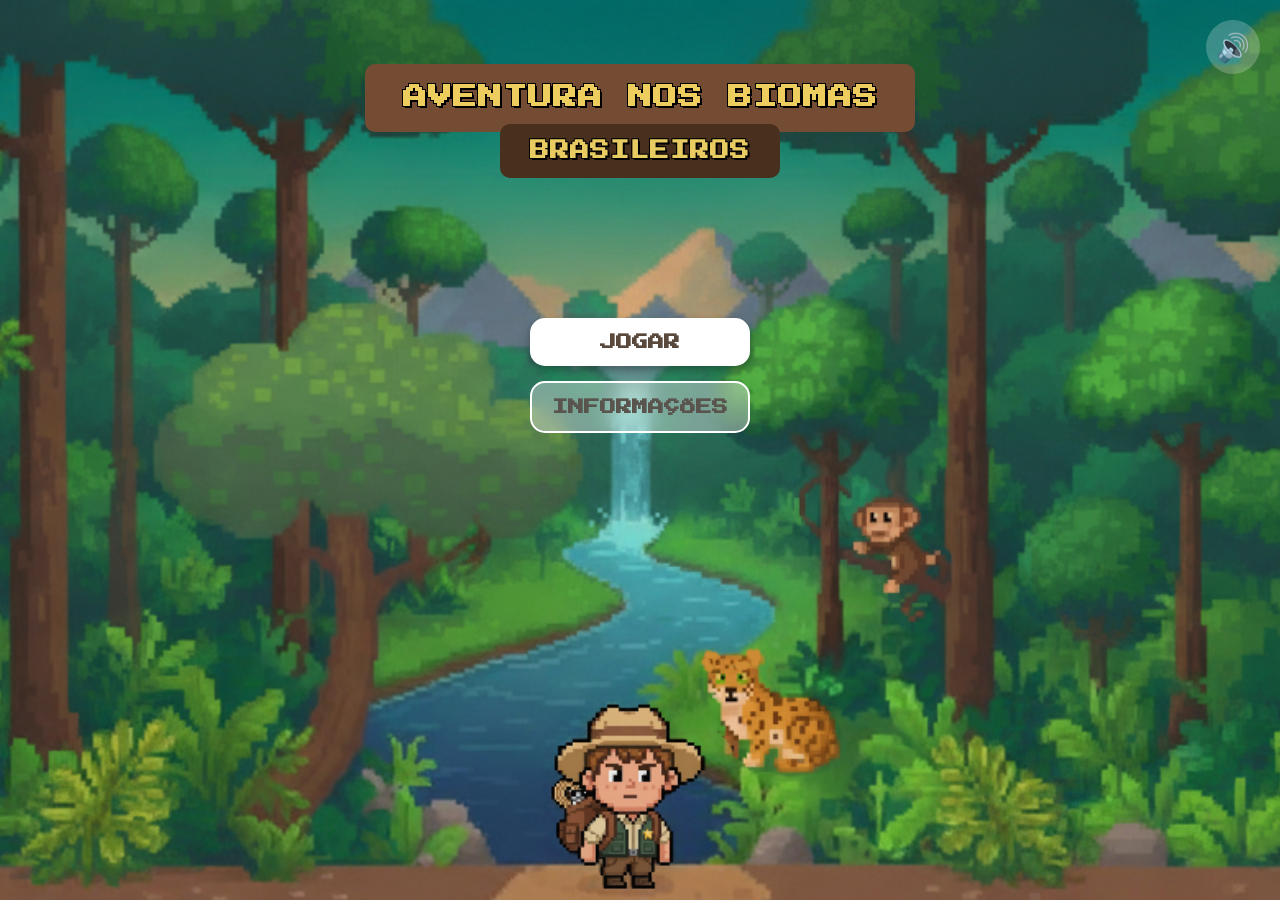
<file: index.html>
<!DOCTYPE html>
<html lang="pt-BR">
<head>
    <meta charset="UTF-8">
    <meta name="viewport" content="width=device-width, initial-scale=1.0">
    <title>Aventura nos Biomas Brasileiros</title>
    <link rel="stylesheet" href="styles/style.css">
</head>
<body>
    <div class="container">
        <div class="background"></div>
        <button id="mute-btn" class="mute-btn" style="
            position: fixed;
            top: 20px;
            right: 20px;
            z-index: 1000;
            padding: 10px;
            background: rgba(255, 255, 255, 0.219);
            border: none;
            border-radius: 50%;
            cursor: pointer;
            font-size: 1.3rem;
        ">🔊</button>

        <div class="content">
            <h1>AVENTURA NOS BIOMAS</h1>
            <h2>BRASILEIROS</h2>
            <div class="character">
            </div>
            <div class="buttons">
                <button id="play-btn" class="btn-primary">JOGAR</button>
                <button id="info-btn" class="btn-secondary">INFORMAÇÕES</button>
            </div>
        </div>
    </div>

    <script src="scripts/sounds.js"></script>
    <script src="scripts/script.js"></script>
</body>
</html>
</file>
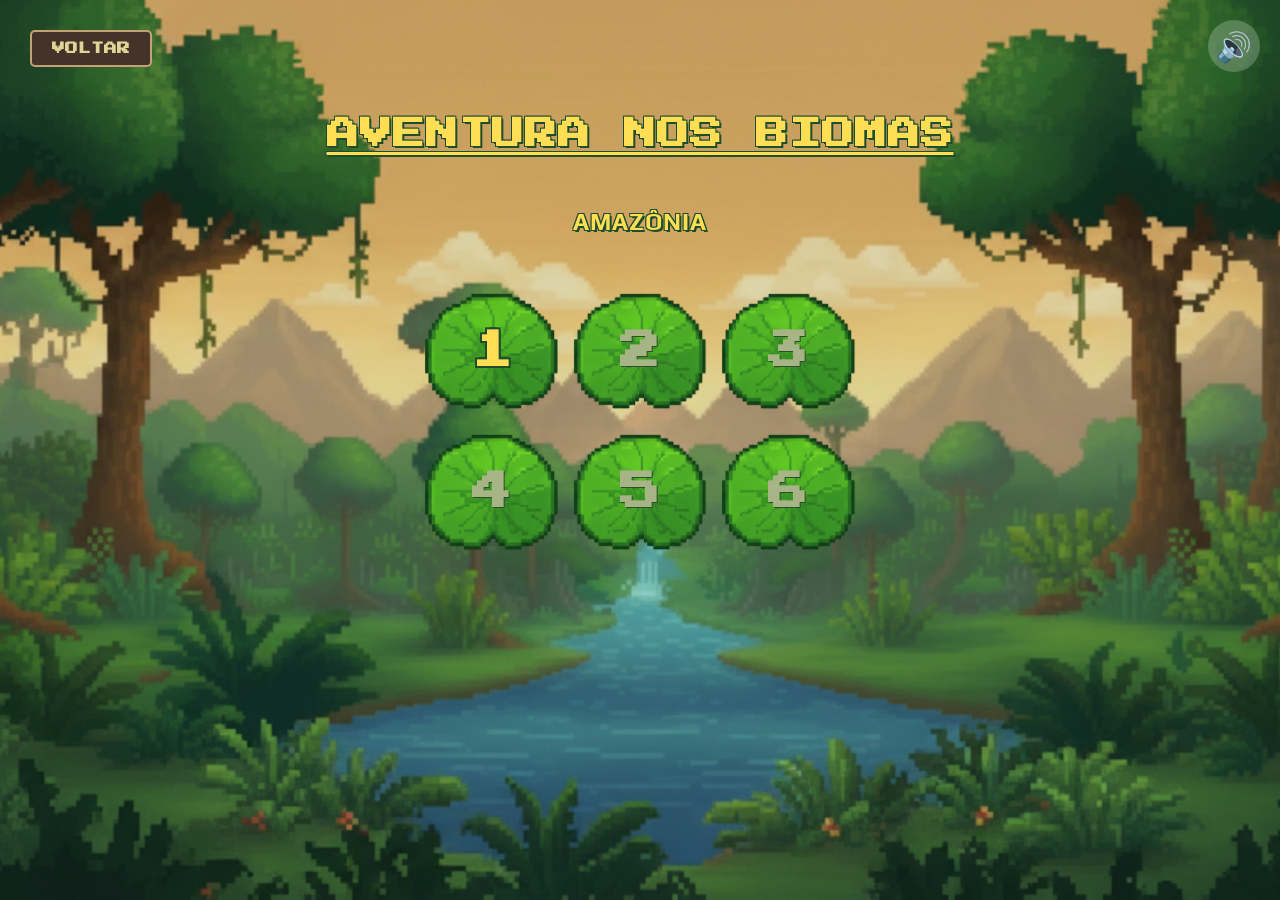
<file: fase-amazon.html>
<!DOCTYPE html>
<html lang="pt-BR">
<head>
    <meta charset="UTF-8">
    <meta name="viewport" content="width=device-width, initial-scale=1.0">
    <title>Mata Atlântica - Aventura nos Biomas Brasileiros</title>
    <link rel="stylesheet" href="styles/fase.css">
</head>
<body class="bioma-amazonia">
    <!-- <img src="../assets/NV2/background-desktop.png" alt="Imagem de Fundo" class="background-image"> -->
    <header>
        <button id="back-btn" class="back-btn">VOLTAR</button>
        <button id="mute-btn" class="mute-btn" style="
            position: absolute;
            top: 20px;
            right: 20px;
            padding: 8px;
            background: rgba(255, 255, 255, 0.219);
            border: none;
            border-radius: 50%;
            cursor: pointer;
            font-size: 1.3rem;
        ">🔊</button>
    </header>
    <div class="title-container">
        <h1>AVENTURA NOS BIOMAS</h1>
        <h2>AMAZÔNIA</h2>
    </div>
    <div class="container">
        <div class="levels-container">
            <div class="level-card" data-level="1">
              <img src="../assets/NV2/folha.png" alt="Ícone de Folha" class="folha">
                <div class="level-status unlocked"></div>
                <button class="start-btn">1</button>
            </div>
            
            <div class="level-card" data-level="2">
              <img src="../assets/NV2/folha.png" alt="Ícone de Folha" class="folha">
                <div class="level-status locked"></div>
                <button class="start-btn" disabled>2</button>
            </div>
            
            <div class="level-card" data-level="3">
              <img src="../assets/NV2/folha.png" alt="Ícone de Folha" class="folha">
                <div class="level-status locked"></div>
                <button class="start-btn" disabled>3</button>
            </div>
            
            <div class="level-card" data-level="4">
              <img src="../assets/NV2/folha.png" alt="Ícone de Folha" class="folha">
                <div class="level-status locked"></div>
                <button class="start-btn" disabled>4</button>
            </div>
            
            <div class="level-card" data-level="5">
              <img src="../assets/NV2/folha.png" alt="Ícone de Folha" class="folha">
                <div class="level-status locked"></div>
                <button class="start-btn" disabled>5</button>
            </div>

            <div class="level-card" data-level="6">
              <img src="../assets/NV2/folha.png" alt="Ícone de Folha" class="folha">
                <div class="level-status locked"></div>
                <button class="start-btn" disabled>6</button>
            </div>

        </div>
    </div>

    <script src="scripts/sounds.js"></script>
    <script src="scripts/fase.js"></script>
</body>
</html>
</file>
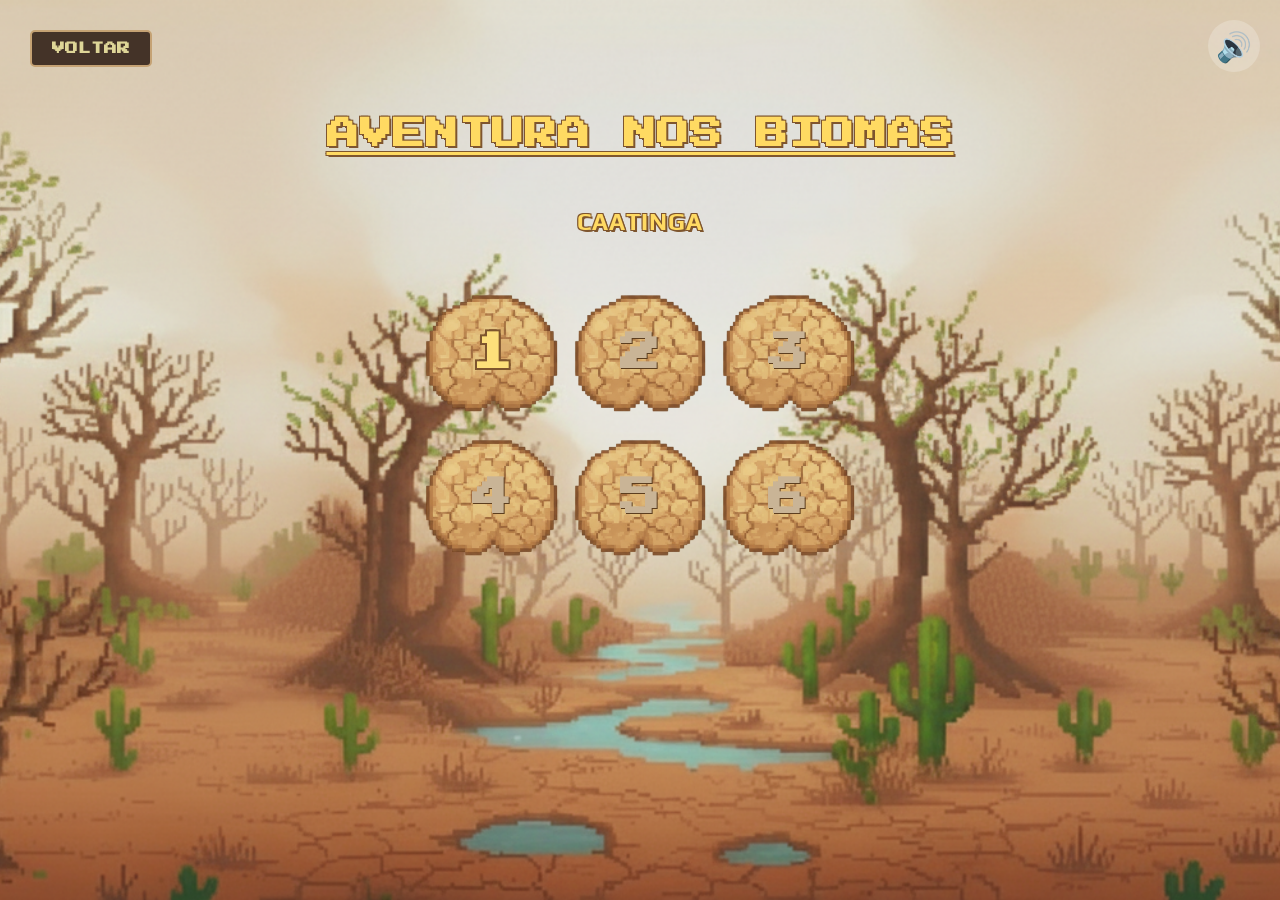
<file: fase-caatinga.html>
<!DOCTYPE html>
<html lang="pt-BR">
<head>
    <meta charset="UTF-8">
    <meta name="viewport" content="width=device-width, initial-scale=1.0">
    <title>Mata Atlântica - Aventura nos Biomas Brasileiros</title>
    <link rel="stylesheet" href="styles/fase.css">
</head>
<body class="bioma-caatinga">
    <!-- <img src="../assets/NV4/caatinga.png" alt="Imagem de Fundo" class="background-image"> -->
    <header>
        <button id="back-btn" class="back-btn">VOLTAR</button>
        <button id="mute-btn" class="mute-btn" style="
            position: absolute;
            top: 20px;
            right: 20px;
            padding: 8px;
            background: rgba(255, 255, 255, 0.219);
            border: none;
            border-radius: 50%;
            cursor: pointer;
            font-size: 1.3rem;
        ">🔊</button>
    </header>
    <div class="title-container">
        <h1>AVENTURA NOS BIOMAS</h1>
        <h2>CAATINGA</h2>
    </div>
    <div class="container">
        <div class="levels-container">
            <div class="level-card" data-level="1">
              <img src="../assets/NV4/folha.png" alt="Ícone de Folha" class="folha">
                <div class="level-status unlocked"></div>
                <button class="start-btn">1</button>
            </div>
            
            <div class="level-card" data-level="2">
              <img src="../assets/NV4/folha.png" alt="Ícone de Folha" class="folha">
                <div class="level-status locked"></div>
                <button class="start-btn" disabled>2</button>
            </div>
            
            <div class="level-card" data-level="3">
              <img src="../assets/NV4/folha.png" alt="Ícone de Folha" class="folha">
                <div class="level-status locked"></div>
                <button class="start-btn" disabled>3</button>
            </div>
            
            <div class="level-card" data-level="4">
              <img src="../assets/NV4/folha.png" alt="Ícone de Folha" class="folha">
                <div class="level-status locked"></div>
                <button class="start-btn" disabled>4</button>
            </div>
            
            <div class="level-card" data-level="5">
              <img src="../assets/NV4/folha.png" alt="Ícone de Folha" class="folha">
                <div class="level-status locked"></div>
                <button class="start-btn" disabled>5</button>
            </div>

            <div class="level-card" data-level="6">
              <img src="../assets/NV4/folha.png" alt="Ícone de Folha" class="folha">
                <div class="level-status locked"></div>
                <button class="start-btn" disabled>6</button>
            </div>

        </div>
    </div>

    <script src="scripts/sounds.js"></script>
    <script src="scripts/fase.js"></script>
</body>
</html>
</file>
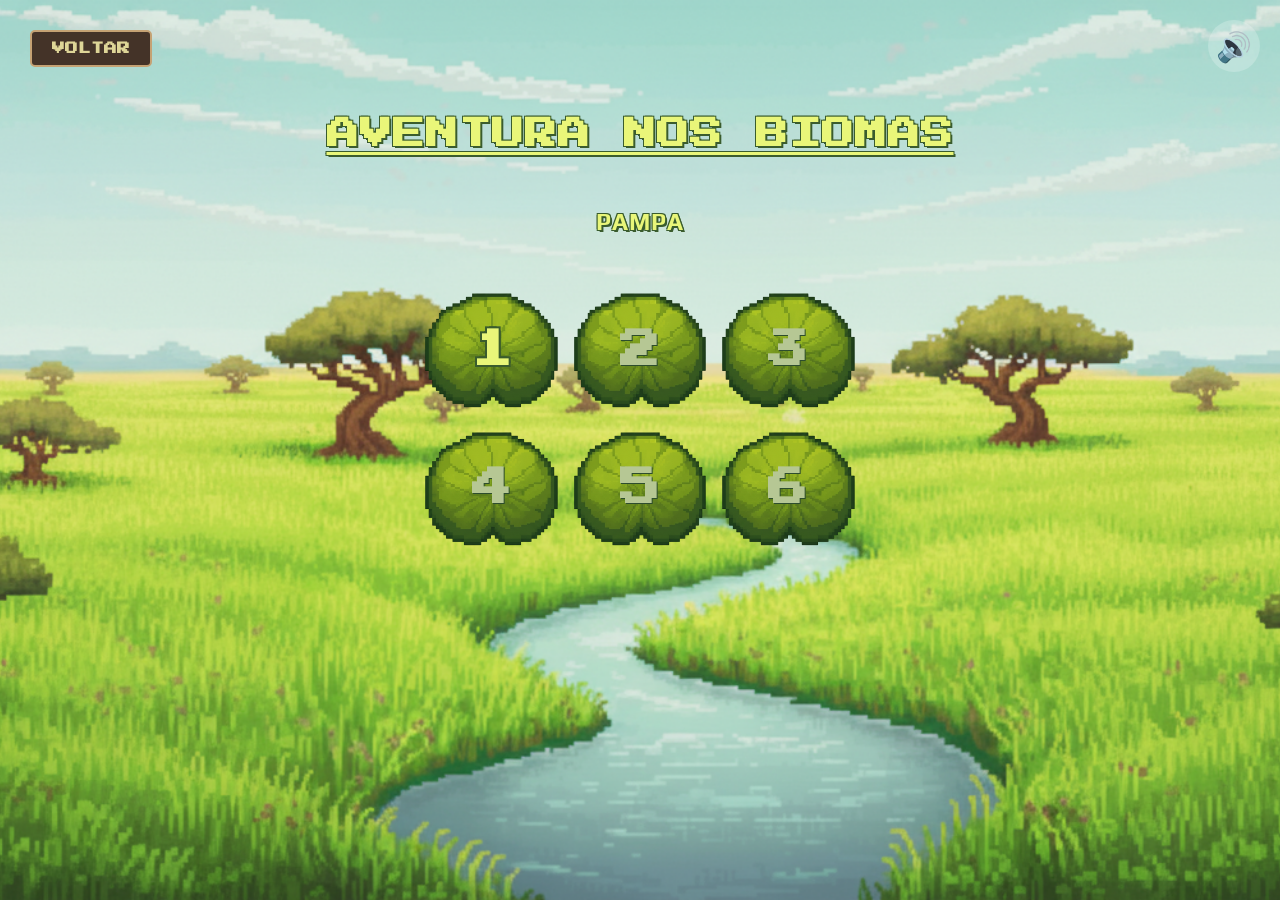
<file: fase-pampa.html>
<!DOCTYPE html>
<html lang="pt-BR">
<head>
    <meta charset="UTF-8">
    <meta name="viewport" content="width=device-width, initial-scale=1.0">
    <title>Mata Atlântica - Aventura nos Biomas Brasileiros</title>
    <link rel="stylesheet" href="styles/fase.css">
</head>
<body class="bioma-pampa">
    <!-- <img src="../assets/NV5/pantanal.png" alt="Imagem de Fundo" class="background-image"> -->
    <header>
        <button id="back-btn" class="back-btn">VOLTAR</button>
        <button id="mute-btn" class="mute-btn" style="
            position: absolute;
            top: 20px;
            right: 20px;
            padding: 8px;
            background: rgba(255, 255, 255, 0.219);
            border: none;
            border-radius: 50%;
            cursor: pointer;
            font-size: 1.3rem;
        ">🔊</button>
    </header>
    <div class="title-container">
        <h1>AVENTURA NOS BIOMAS</h1>
        <h2>PAMPA</h2>
    </div>
    <div class="container">
        <div class="levels-container">
            <div class="level-card" data-level="1">
              <img src="../assets/NV6/folha.png" alt="Ícone de Folha" class="folha">
                <div class="level-status unlocked"></div>
                <button class="start-btn">1</button>
            </div>
            
            <div class="level-card" data-level="2">
              <img src="../assets/NV6/folha.png" alt="Ícone de Folha" class="folha">
                <div class="level-status locked"></div>
                <button class="start-btn" disabled>2</button>
            </div>
            
            <div class="level-card" data-level="3">
              <img src="../assets/NV6/folha.png" alt="Ícone de Folha" class="folha">
                <div class="level-status locked"></div>
                <button class="start-btn" disabled>3</button>
            </div>
            
            <div class="level-card" data-level="4">
              <img src="../assets/NV6/folha.png" alt="Ícone de Folha" class="folha">
                <div class="level-status locked"></div>
                <button class="start-btn" disabled>4</button>
            </div>
            
            <div class="level-card" data-level="5">
              <img src="../assets/NV6/folha.png" alt="Ícone de Folha" class="folha">
                <div class="level-status locked"></div>
                <button class="start-btn" disabled>5</button>
            </div>

            <div class="level-card" data-level="6">
              <img src="../assets/NV6/folha.png" alt="Ícone de Folha" class="folha">
                <div class="level-status locked"></div>
                <button class="start-btn" disabled>6</button>
            </div>

        </div>
    </div>

    <script src="scripts/sounds.js"></script>
    <script src="scripts/fase.js"></script>
</body>
</html>
</file>
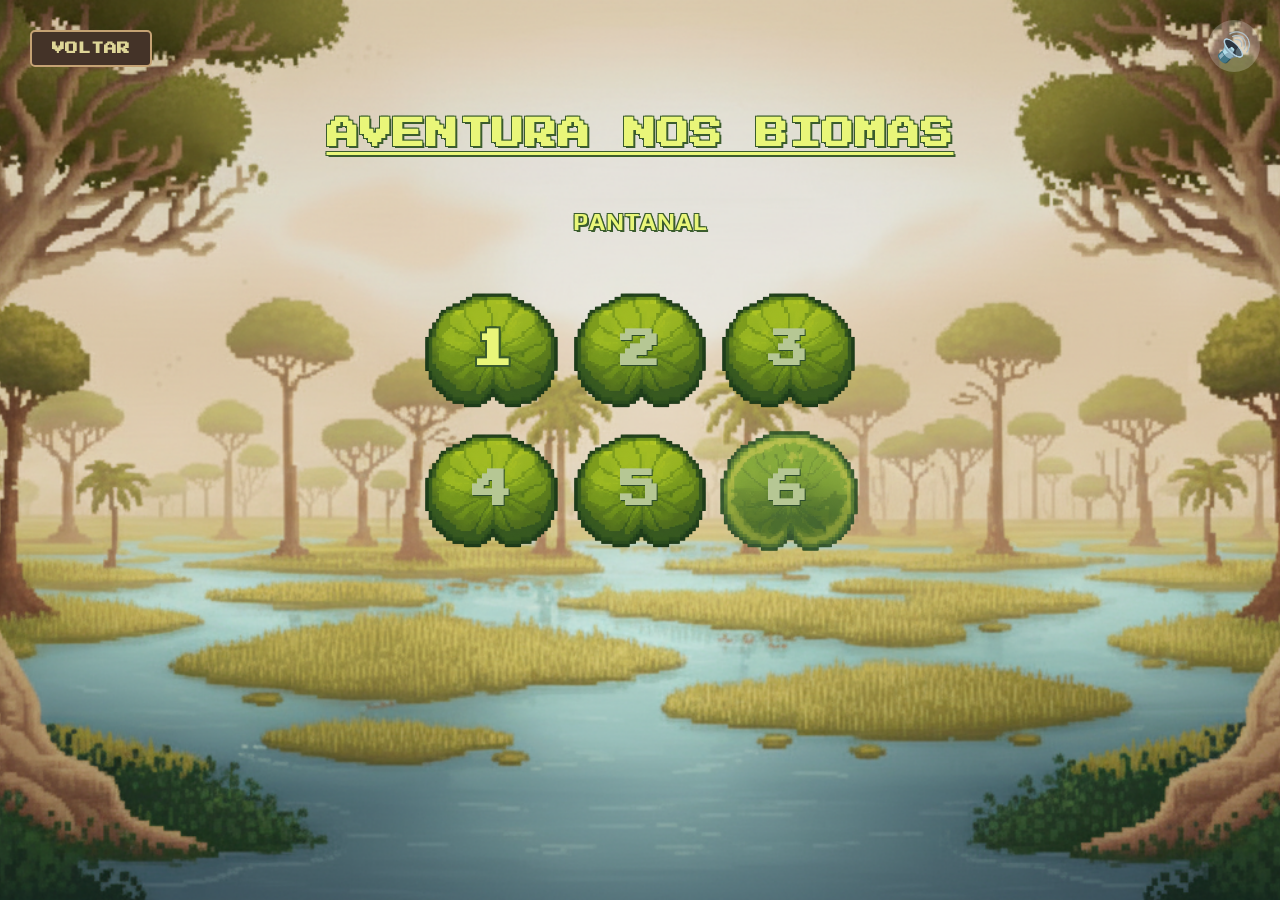
<file: fase-pantanal.html>
<!DOCTYPE html>
<html lang="pt-BR">
<head>
    <meta charset="UTF-8">
    <meta name="viewport" content="width=device-width, initial-scale=1.0">
    <title>Mata Atlântica - Aventura nos Biomas Brasileiros</title>
    <link rel="stylesheet" href="styles/fase.css">
</head>
<body class="bioma-pantanal">
    <!-- <img src="../assets/NV5/pantanal.png" alt="Imagem de Fundo" class="background-image"> -->
    <header>
        <button id="back-btn" class="back-btn">VOLTAR</button>
        <button id="mute-btn" class="mute-btn" style="
            position: absolute;
            top: 20px;
            right: 20px;
            padding: 8px;
            background: rgba(255, 255, 255, 0.219);
            border: none;
            border-radius: 50%;
            cursor: pointer;
            font-size: 1.3rem;
        ">🔊</button>
    </header>
    <div class="title-container">
        <h1>AVENTURA NOS BIOMAS</h1>
        <h2>PANTANAL</h2>
    </div>
    <div class="container">
        <div class="levels-container">
            <div class="level-card" data-level="1">
              <img src="../assets/NV6/folha.png" alt="Ícone de Folha" class="folha">
                <div class="level-status unlocked"></div>
                <button class="start-btn">1</button>
            </div>
            
            <div class="level-card" data-level="2">
              <img src="../assets/NV6/folha.png" alt="Ícone de Folha" class="folha">
                <div class="level-status locked"></div>
                <button class="start-btn" disabled>2</button>
            </div>
            
            <div class="level-card" data-level="3">
              <img src="../assets/NV6/folha.png" alt="Ícone de Folha" class="folha">
                <div class="level-status locked"></div>
                <button class="start-btn" disabled>3</button>
            </div>
            
            <div class="level-card" data-level="4">
              <img src="../assets/NV6/folha.png" alt="Ícone de Folha" class="folha">
                <div class="level-status locked"></div>
                <button class="start-btn" disabled>4</button>
            </div>
            
            <div class="level-card" data-level="5">
              <img src="../assets/NV6/folha.png" alt="Ícone de Folha" class="folha">
                <div class="level-status locked"></div>
                <button class="start-btn" disabled>5</button>
            </div>

            <div class="level-card" data-level="6">
              <img src="../assets/NV5/folha.png" alt="Ícone de Folha" class="folha">
                <div class="level-status locked"></div>
                <button class="start-btn" disabled>6</button>
            </div>

        </div>
    </div>

    <script src="scripts/sounds.js"></script>
    <script src="scripts/fase.js"></script>
</body>
</html>
</file>
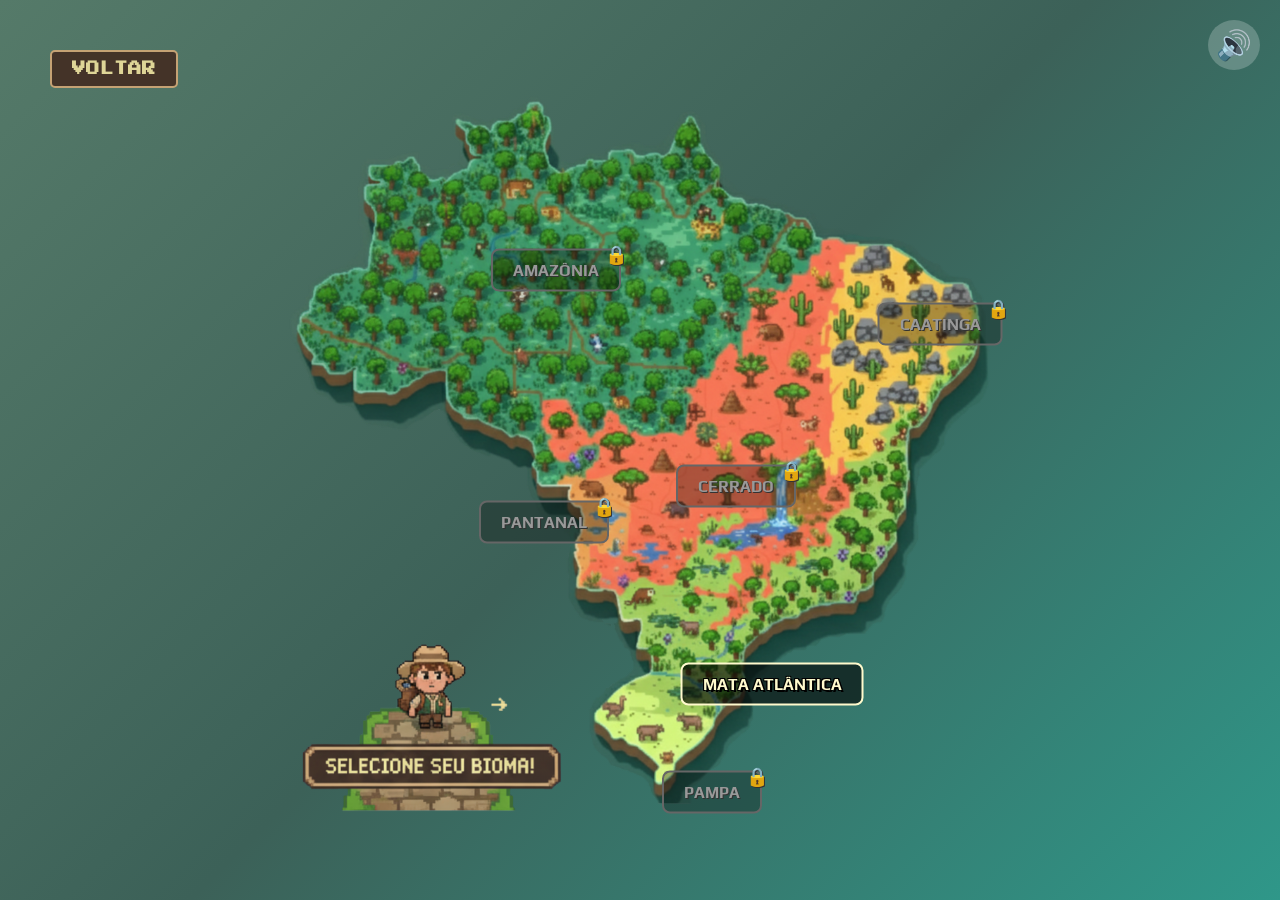
<file: fases.html>
<!DOCTYPE html>
<html lang="pt-BR">
  <head>
    <meta charset="UTF-8" />
    <meta name="viewport" content="width=device-width, initial-scale=1.0" />
    <title>Fases - Aventura nos Biomas Brasileiros</title>
    <link rel="stylesheet" href="styles/fases.css" />
    <link rel="stylesheet" href="styles/modais.css">
  </head>
  <body>
    <div class="container">
      <header>
        <button id="back-btn" class="back-btn">VOLTAR</button>
         <button id="mute-btn" class="mute-btn" style="
            position: absolute;
            top: 20px;
            right: 20px;
            padding: 8px;
            background: rgba(255, 255, 255, 0.219);
            border: none;
            border-radius: 50%;
            cursor: pointer;
            font-size: 1.4rem;
        ">🔊</button>
      </header>

      <div class="map-container">
        <img src="../assets/background-fases2.png" alt="Mapa dos Biomas Brasileiros" class="map-image">
        <div class="biomes-overlay">
          <div class="biome-card" data-biome="atlantic">
            <button class="select-btn">MATA ATLÂNTICA</button>
          </div>
  
          <div class="biome-card" data-biome="amazon">
            <button class="select-btn">AMAZÔNIA</button>
          </div>
  
          <div class="biome-card" data-biome="cerrado">
            <button class="select-btn">CERRADO</button>
          </div>
  
          <div class="biome-card" data-biome="caatinga">
            <button class="select-btn">CAATINGA</button>
          </div>
  
          <div class="biome-card" data-biome="pantanal">
            <button class="select-btn">PANTANAL</button>
          </div>
          
          <div class="biome-card" data-biome="pampa">
            <button class="select-btn">PAMPA</button>
          </div>
      </div>

    </div>

    <script src="scripts/sounds.js"></script>
    <script src="scripts/modais.js"></script>
    <script src="scripts/fases.js"></script>
  </body>
</html>
</file>
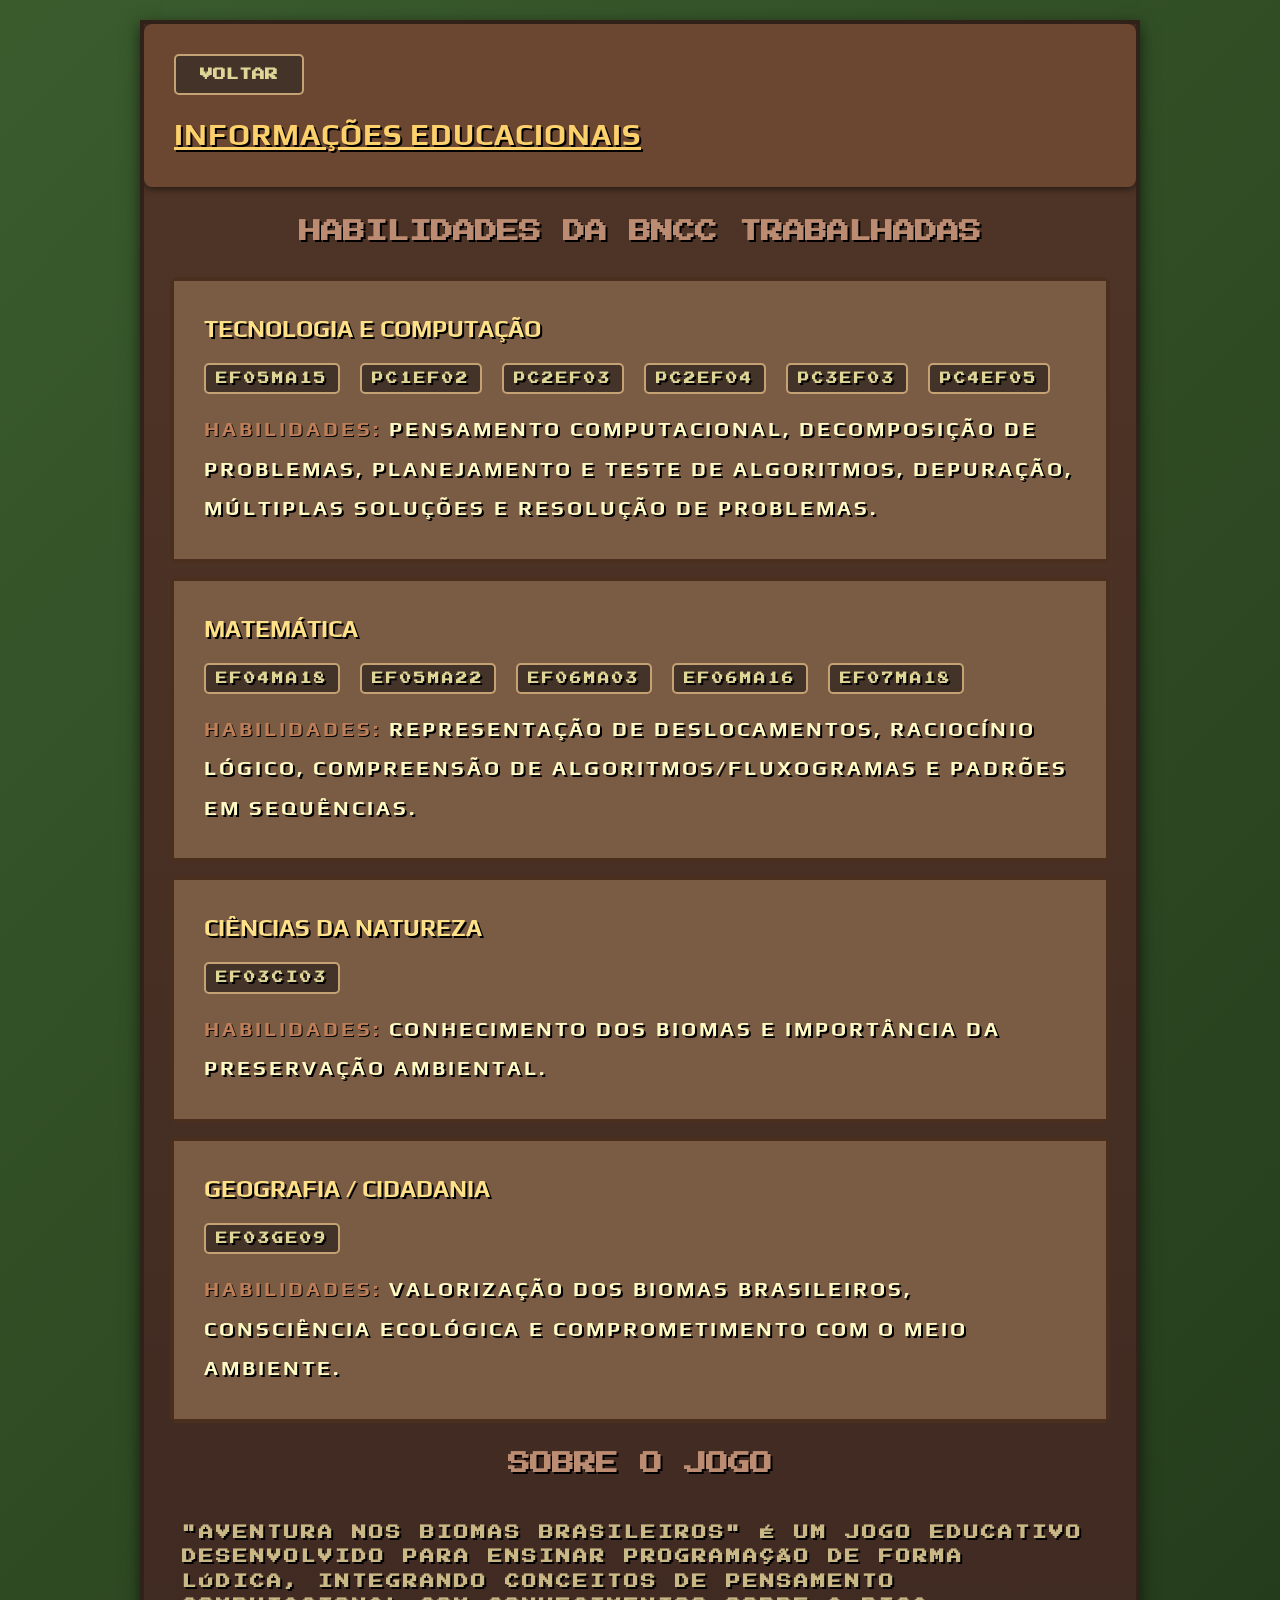
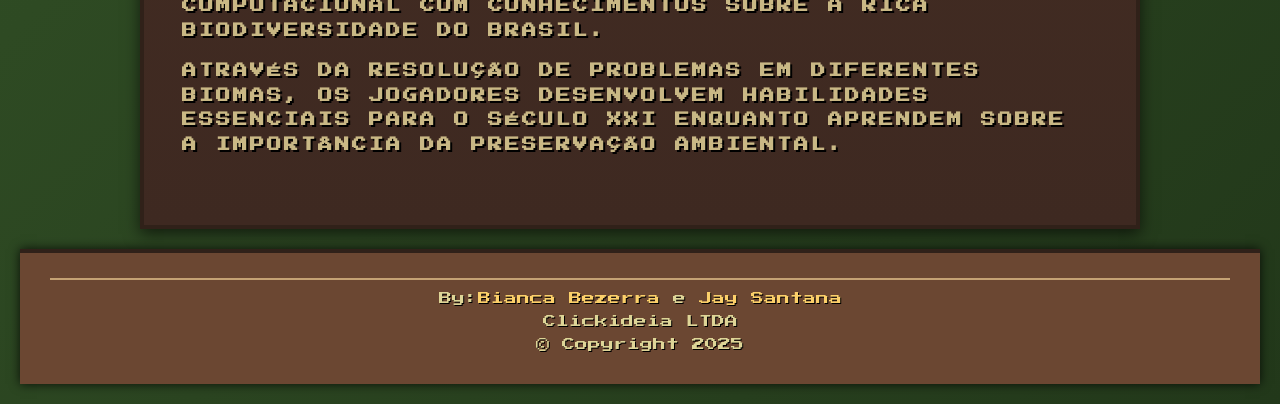
<file: informacoes.html>
<!DOCTYPE html>
<html lang="pt-BR">
  <head>
    <meta charset="UTF-8" />
    <meta name="viewport" content="width=device-width, initial-scale=1.0" />
    <title>Informações - Aventura nos Biomas Brasileiros</title>
    <link rel="stylesheet" href="styles/informacoes.css" />
  </head>
  <body>
    <div class="container">
      <header>
        <h1>INFORMAÇÕES EDUCACIONAIS</h1>
        <button id="back-btn" class="back-btn">VOLTAR</button>
      </header>

      <div class="content">
        <div class="info-section">
          <h2>HABILIDADES DA BNCC TRABALHADAS</h2>

          <div class="skill-card">
            <h3>TECNOLOGIA E COMPUTAÇÃO</h3>
            <p class="skill-codes">
              <span class="code-link" data-code="EF05MA15">EF05MA15</span> 
              <span class="code-link" data-code="PC1EF02">PC1EF02</span>
              <span class="code-link" data-code="PC2EF03">PC2EF03</span> 
              <span class="code-link" data-code="PC2EF04">PC2EF04</span> 
              <span class="code-link" data-code="PC3EF03">PC3EF03</span> 
              <span class="code-link" data-code="PC4EF05">PC4EF05</span>
            </p>
            <p>
              <strong>HABILIDADES:</strong> PENSAMENTO COMPUTACIONAL, DECOMPOSIÇÃO DE PROBLEMAS, PLANEJAMENTO E TESTE DE ALGORITMOS, DEPURAÇÃO, MÚLTIPLAS SOLUÇÕES E RESOLUÇÃO DE PROBLEMAS.
            </p>
          </div>

          <div class="skill-card">
            <h3>MATEMÁTICA</h3>
            <p class="skill-codes">
              <span class="code-link" data-code="EF04MA18">EF04MA18</span> 
              <span class="code-link" data-code="EF05MA22">EF05MA22</span> 
              <span class="code-link" data-code="EF06MA03">EF06MA03</span> 
              <span class="code-link" data-code="EF06MA16">EF06MA16</span> 
              <span class="code-link" data-code="EF07MA18">EF07MA18</span>
            </p>
            <p>
              <strong>HABILIDADES:</strong> REPRESENTAÇÃO DE DESLOCAMENTOS, RACIOCÍNIO LÓGICO, COMPREENSÃO DE ALGORITMOS/FLUXOGRAMAS E PADRÕES EM SEQUÊNCIAS.
            </p>
          </div>

          <div class="skill-card">
            <h3>CIÊNCIAS DA NATUREZA</h3>
            <p class="skill-codes">
              <span class="code-link" data-code="EF03CI03">EF03CI03</span>
            </p>
            <p>
              <strong>HABILIDADES:</strong> CONHECIMENTO DOS BIOMAS E IMPORTÂNCIA DA PRESERVAÇÃO AMBIENTAL.
            </p>
          </div>

          <div class="skill-card">
            <h3>GEOGRAFIA / CIDADANIA</h3>
            <p class="skill-codes">
              <span class="code-link" data-code="EF03GE09">EF03GE09</span>
            </p>
            <p>
              <strong>HABILIDADES:</strong> VALORIZAÇÃO DOS BIOMAS BRASILEIROS, CONSCIÊNCIA ECOLÓGICA E COMPROMETIMENTO COM O MEIO AMBIENTE.
            </p>
          </div>
        </div>

        <div class="info-section">
          <h2>SOBRE O JOGO</h2>
          <p>
            "AVENTURA NOS BIOMAS BRASILEIROS" É UM JOGO EDUCATIVO DESENVOLVIDO
            PARA ENSINAR PROGRAMAÇÃO DE FORMA LÚDICA, INTEGRANDO CONCEITOS DE
            PENSAMENTO COMPUTACIONAL COM CONHECIMENTOS SOBRE A RICA
            BIODIVERSIDADE DO BRASIL.
          </p>
          <p>
            ATRAVÉS DA RESOLUÇÃO DE PROBLEMAS EM DIFERENTES BIOMAS, OS JOGADORES
            DESENVOLVEM HABILIDADES ESSENCIAIS PARA O SÉCULO XXI ENQUANTO
            APRENDEM SOBRE A IMPORTÂNCIA DA PRESERVAÇÃO AMBIENTAL.
          </p>
        </div>
      </div>
    </div>
    <!-- Modal para informações detalhadas das habilidades -->
    <div id="skillModal" class="modal">
    <div class="modal-content">
        <h2 id="modalTitle">TÍTULO DA HABILIDADE</h2>
        <h3 id="modalSubtitle" class="modal-subtitle">DETALHES DA BNCC</h3>
        <div id="modalContent">
        <p>Conteúdo detalhado sobre a habilidade...</p>
        </div>
        <button id="closeModal" class="modal-close-btn">FECHAR</button>
    </div>
    </div>
    <footer class="fixarRodape">
      <hr />
      <p>
        By:<a href="https://github.com/biancaBezerra" target="_blank"
          >Bianca Bezerra</a
        >
        e
        <a href="https://github.com/jay-santana" target="_blank">Jay Santana</a>
      </p>
      <p>Clickideia LTDA</p>
      <p>&copy; Copyright 2025</p>
    </footer>
    <script src="scripts/informacoes.js"></script>
  </body>
</html>
</file>
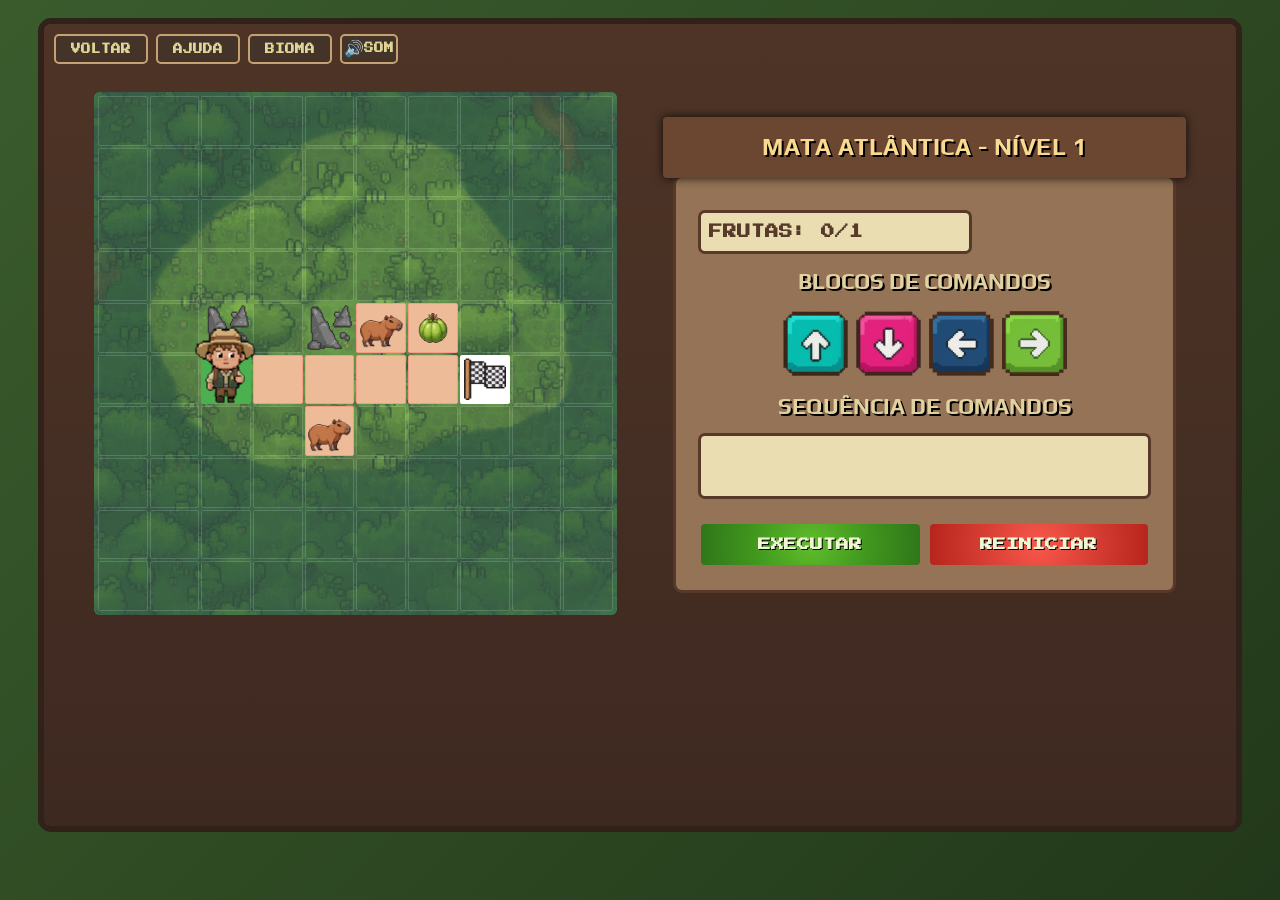
<file: jogo.html>
<!DOCTYPE html>
<html lang="pt-BR">
<head>
    <meta charset="UTF-8">
    <meta name="viewport" content="width=device-width, initial-scale=1.0">
    <title>Jogo - Aventura nos Biomas Brasileiros</title>
    <link rel="stylesheet" href="styles/jogo.css">
    <link rel="stylesheet" href="styles/modais.css">
</head>
<body>
    <div class="game-container">
        <header>
            <div class="header-buttons">
                <button id="menu-btn" class="menu-btn">VOLTAR</button>
                <button id="help-btn" class="help-btn">AJUDA</button>
                <button id="biome-info-btn" class="biome-info-btn">BIOMA</button>
                <button id="mute-btn" class="mute-btn">
                    <span class="mute-icon">🔊</span>
                    <span class="mute-text">SOM</span>
                </button>
            </div>
        </header>
        <div class="game-area">
            <div class="map-container">
                <div class="grid" id="grid"></div>
            </div>
            
            <div class="commands-panel">
                <div class="level-titles">
                    <h3 id="level-title">BIOMA - NIVEL </h3>
                </div>
                <div class="controls-container">
                    <div class="level-info">
                        <p id="steps-counter"></p>
                        <p id="items-counter">FRUTAS: 0/0</p>
                    </div>
                    <div class="commands-title">BLOCOS DE COMANDOS</div>
                    <div class="command-blocks">
                        <div class="command-block" data-command="up"><img src="../assets/setas/arrow-up.png" alt="seta para cima"></div>
                        <div class="command-block" data-command="down"><img src="../assets/setas/arrow-down.png" alt="seta para baixo"></div>
                        <div class="command-block" data-command="left"><img src="../assets/setas/arrow-left.png" alt="seta para esquerda"></div>
                        <div class="command-block" data-command="right"><img src="../assets/setas/arrow-right.png" alt="seta para direita"></div>
                    </div>
                    
                    <div class="commands-title">SEQUÊNCIA DE COMANDOS</div>
                    <div class="command-sequence-container">
                        <div class="command-sequence" id="command-sequence"></div>
                        <div class="scroll-indicator" id="scrollIndicator"></div>
                    </div>
                    
                    <div class="action-buttons">
                        <button class="run-btn" id="run-btn">EXECUTAR</button>
                        <button class="reset-btn" id="reset-btn">REINICIAR</button>
                    </div>
                </div>
            </div>
        </div>
        
        <div id="victory-modal" class="modal">
            <div class="modal-content">
                <h2>PARABÉNS!</h2>
                <p>VOCÊ VENCEU E AVANÇOU DE NÍVEL</p>
                <p id="steps-result">VOCÊ COMPLETOU O NÍVEL EM X PASSOS</p>
                <div class="modal-buttons">
                    <button id="continue-btn">CONTINUAR</button>
                    <button id="replay-btn">JOGAR NOVAMENTE</button>
                    <button id="menu-modal-btn">MENU</button>
                </div>
            </div>
        </div>
        
        <div id="help-modal" class="modal">
            <div class="modal-content">
                <h2>COMO JOGAR</h2>
                <p>1. USE OS BLOCOS DE COMANDO PARA CRIAR UMA SEQUÊNCIA DE MOVIMENTOS</p>
                <p>2. CLIQUE EM "EXECUTAR" PARA VER O PERSONAGEM SEGUIR SEUS COMANDOS</p>
                <p>3. COLETE TODAS AS SEMENTES ANTES DE CHEGAR AO DESTINO</p>
                <p>4. USE O MENOR NÚMERO DE PASSOS POSSÍVEL PARA COMPLETAR O TRAJETO</p>
                <p>5. DESCUBRA CURIOSIDADES SOBRE OS ANIMAIS E FRUTAS DE CADA BIOMA COM UM CLIQUE</p>

                <button id="close-help-btn">FECHAR</button>
            </div>
        </div>
    </div>
    <!-- Modal de informações do bioma -->
        <div id="biome-info-modal" class="modal">
            <div class="modal-content">
                <h2 id="biome-modal-title">INFORMAÇÕES DO BIOMA</h2>
                <div id="biome-info-content">
                    <!-- O conteúdo será preenchido dinamicamente via JavaScript -->
                </div>
                <button id="close-biome-info-btn">FECHAR</button>
            </div>
        </div>
        <!-- Modal de informações do animal -->
        <div id="animal-info-modal" class="modal">
            <div class="modal-content">
                <h2 id="animal-modal-title">INFORMAÇÕES DO ANIMAL</h2>
                <div id="animal-info-content">
                    <!-- O conteúdo será preenchido dinamicamente via JavaScript -->
                </div>
                <button id="close-animal-info-btn">FECHAR</button>
            </div>
        </div>
    </div>

    <script src="scripts/sounds.js"></script>
    <script src="scripts/levels/amazon-levels.js"></script>
    <script src="scripts/levels/atlantic-levels.js"></script>
    <script src="scripts/levels/cerrado-levels.js"></script>
    <script src="scripts/levels/pantanal-levels.js"></script>
    <script src="scripts/levels/caatinga-levels.js"></script>
    <script src="scripts/levels/pampa-levels.js"></script>
    <script src="scripts/modais.js"></script>
    <script src="scripts/jogo.js"></script>
</body>
</html>
</file>
<file: styles/style.css>
/* styles/style.css */
@import url("https://fonts.googleapis.com/css2?family=Creepster&family=Press+Start+2P&display=swap");

* {
  margin: 0;
  padding: 0;
  box-sizing: border-box;
  font-family: "Press Start 2P", "Segoe UI", Tahoma, Geneva, Verdana, sans-serif;
}

body {
  margin: 0;
  padding: 0;
  background-image: url("../assets/background-tela-inicial-desktop.png");
  background-size: cover;
  background-position: center;
  background-repeat: no-repeat;
  width: 100vw;
  height: 100vh;
  display: flex;
  justify-content: center;
  align-items: center;
  overflow: auto;
}

.container {
  position: relative;
  width: 100%;
  max-width: 525px;
  height: 100%;
  max-height: 900px;
  text-align: center;
  padding: 4px;
  display: flex;
  flex-direction: column;
  justify-content: center;
}

.content {
  display: flex;
  flex-direction: column;
  justify-content: flex-start;
  align-items: center;
  margin-top: 50px;
  height: 100%;
  color: white;
  text-align: center;
  padding: 10px;
}

h1 {
  font-size: clamp(1.0rem, 4vw, 1.5rem);
  margin-bottom: 10px;
  text-shadow: 2px 2px 0 #000, -1px -1px 0 #000, 1px -1px 0 #000,
    -1px 1px 0 #000;
  line-height: 1.4;
  letter-spacing: 1px;
  text-align: center;
  background-color: #744c33;
  width: 90%;
  max-width: 450px;
  padding: 15px;
  border-radius: 10px;
  color: #edcd5d;
}

h2 {
  font-size: clamp(0.8rem, 3vw, 1.1rem);
  text-shadow: 2px 2px 0 #000, -1px -1px 0 #000, 1px -1px 0 #000,
    -1px 1px 0 #000;
  line-height: 1.4;
  letter-spacing: 1px;
  text-align: center;
  background-color: #492f1e;
  width: 90%;
  max-width: 200px;
  padding: 15px;
  margin-top: -18px;
  margin-bottom: 20px;
  border-radius: 10px;
  color: #e8cc62;
}

.character {
  margin: 20px 0;
  flex-shrink: 0;
}

.character img {
  width: 100%;
  max-width: 200px;
  height: auto;
}

.buttons {
  display: flex;
  flex-direction: column;
  gap: 15px;
  margin-top: 80px;
  width: 90%;
  max-width: 200px;
}

.btn-primary,
.btn-secondary {
  padding: 16px 10px;
  font-size: clamp(0.8rem, 2.5vw, 1rem);
  border: none;
  border-radius: 15px;
  cursor: pointer;
  transition: all 0.3s ease;
  font-weight: bold;
  text-align: center;
  width: 100%;
}

.btn-primary {
  background: linear-gradient(135deg, #fff, #fff);
  color: #59493c;
  box-shadow: 0 4px 8px rgba(0, 0, 0, 0.3);
}

.btn-secondary {
  background: rgba(255, 255, 255, 0.37);
  color: #5a544e;
  backdrop-filter: blur(10px);
  border: 2px solid white;
}

.btn-primary:hover {
  transform: translateY(-5px);
  box-shadow: 0 6px 12px rgba(0, 0, 0, 0.4);
}

.btn-secondary:hover {
  background: rgba(255, 255, 255, 0.3);
}

/* ===== NOVA ESTRUTURA DE BREAKPOINTS ===== */

/* Mobile paisagem e tablets pequenos (480px - 767px) */
@media (min-width: 481px) and (max-width: 767px) {
  .container {
    max-width: 90vw;
    max-height: 95vh;
    padding: 10px;
  }
  
  .content {
    margin-top: 40px;
    justify-content: space-around;
  }
  
  h1 {
    font-size: 1.1rem;
    width: 90%;
    padding: 17px;
  }
  
  h2 {
    font-size: 0.9rem;
    width: 70%;
    padding: 15px;
    margin-top: -35px;
  }
  
  .character img {
    max-width: 180px;
  }
  
  .buttons {
    max-width: 220px;
    gap: 12px;
    margin-bottom: 300px;
  }
  
  .btn-primary,
  .btn-secondary {
    padding: 18px 12px;
    font-size: 0.9rem;
  }
}

/* Ajuste específico para mobile paisagem (480px - 767px) */
@media (min-width: 480px) and (max-width: 767px) and (orientation: landscape) {
  .container {
    max-height: 98vh;
  }
  
  .content {
    margin-top: 20px;
    justify-content: space-evenly;
  }
  
  h1 {
    font-size: 0.9rem;
    width: 80%;
    margin-bottom: 5px;
    padding: 12px;
  }
  
  h2 {
    font-size: 0.8rem;
    width: 50%;
    margin-bottom: 10px;
    padding: 10px;
    margin-top: -15px;
  }
  
  .character {
    margin: 5px 0;
  }
  
  .character img {
    max-width: 140px;
  }
  
  .buttons {
    margin-top: 10px;
    gap: 8px;
    max-width: 200px;
  }
  
  .btn-primary,
  .btn-secondary {
    padding: 14px 10px;
    font-size: 0.8rem;
  }
}

/* Tablets médios (768px - 1023px) - iPad, Tab S7, etc. */
@media (min-width: 768px) and (max-width: 1023px) {
  .container {
    max-width: 700px;
    max-height: 95vh;
    padding: 15px;
  }
  
  .content {
    margin-top: 60px;
  }
  
  h1 {
    font-size: 1.4rem;
    width: 90%;
    padding: 18px;
    max-width: 550px;
  }
  
  h2 {
    font-size: 1.1rem;
    width: 60%;
    max-width: 350px;
    padding: 14px;
    margin-top: -20px;
  }
  
  .character img {
    max-width: 220px;
  }
  
  .buttons {
    max-width: 250px;
  }
  
  .btn-primary,
  .btn-secondary {
    padding: 20px 15px;
    font-size: 1.0rem;
  }
}

/* Tablets médios em paisagem (768px - 1023px) */
@media (min-width: 768px) and (max-width: 1023px) and (orientation: landscape) {
  .content {
    margin-top: 30px;
    justify-content: space-around;
  }
  
  h1 {
    font-size: 1.1rem;
    width: 75%;
    margin-bottom: 10px;
  }
  
  h2 {
    font-size: 0.9rem;
    width: 45%;
    margin-bottom: 15px;
  }
  
  .character img {
    max-width: 180px;
  }
  
  .buttons {
    margin-top: 10px;
    gap: 12px;
    max-width: 220px;
  }
}

/* Tablets grandes e laptops pequenos (1024px - 1199px) */
@media (min-width: 1024px) and (max-width: 1199px) {
  .container {
    max-width: 800px;
    max-height: 100vh;
  }
  
  h1 {
    font-size: 1.5rem;
    width: 85%;
    max-width: 550px;
    padding: 17px;
  }
  
  h2 {
    font-size: 1.2rem;
    width: 50%;
    max-width: 300px;
    padding: 15px;
    margin-top: -20px;
  }
  
  .character img {
    max-width: 240px;
  }
  
  .buttons {
    max-width: 250px;
  }

  .btn-primary,
  .btn-secondary {
    padding: 22px 20px;
    font-size: 1.1rem;
  }
}

/* Laptops e desktops (1200px - 1599px) */
@media (min-width: 1200px) and (max-width: 1599px) {
  .container {
    max-width: 900px;
    max-height: 100vh;
  }
  
  h1 {
    font-size: 1.5rem;
    width: 85%;
    max-width: 550px;
    padding: 17px;
  }
  
  h2 {
    font-size: 1.2rem;
    width: 45%;
    max-width: 280px;
    padding: 14px;
    margin-bottom: 20px;
    margin-top: -18px;
  }
  
  .character img {
    max-width: 260px;
  }
  
  .buttons {
    max-width: 220px;
  }
  
  .btn-primary,
  .btn-secondary {
    padding: 16px 18px;
    font-size: 1.0rem;
  }

  .mute-btn {
    font-size: 1.7rem !important;
  }
}

/* Telas muito grandes (1600px+) */
@media (min-width: 1600px) {
  .container {
    max-width: 1200px;
    max-height: 100vh;
  }
  
  h1 {
    font-size: 2.2rem;
    width: 80%;
    max-width: 800px;
    padding: 20px;
    margin-bottom: 20px;
  }
  
  h2 {
    font-size: 1.8rem;
    width: 40%;
    max-width: 400px;
    padding: 18px;
    margin-top: -30px;
    margin-bottom: 30px;
  }
  
  .character img {
    max-width: 320px;
  }
  
  .buttons {
    max-width: 350px;
    gap: 20px;
    margin-top: 30px;
  }
  
  .btn-primary,
  .btn-secondary {
    padding: 28px 30px;
    font-size: 1.5rem;
  }

  .mute-btn {
    font-size: 2.5rem !important;
  }
}

/* Ajuste especial para altura muito reduzida em paisagem */
@media (max-height: 500px) and (orientation: landscape) {
  .container {
    max-height: 98vh;
    padding: 5px;
  }
  
  .content {
    margin-top: 5px;
    justify-content: space-evenly;
  }
  
  h1 {
    font-size: 1.0rem;
    margin-bottom: 5px;
    width: 70%;
    max-width: 400px;
    padding: 17px;
  }
  
  h2 {
    font-size: 0.8rem;
    width: 40%;
    max-width: 230px;
    padding: 15px;
    margin-top: -20px;
  }
  
  .character {
    margin: 5px 0;
  }
  
  .character img {
    max-width: 120px;
  }
  
  .buttons {
    gap: 8px;
    max-width: 180px;
    margin-bottom: 80px;
  }
  
  .btn-primary,
  .btn-secondary {
    padding: 12px 10px;
    font-size: 0.8rem;
    border-radius: 10px;
  }
}

/* Ajuste para telas muito largas (proporção anômala) */
@media (min-aspect-ratio: 21/9) {
  .container {
    max-width: 90vw;
  }
}
</file>
<file: styles/fase.css>
/* styles/fase.css */
@import url("https://fonts.googleapis.com/css2?family=Creepster&family=Press+Start+2P&display=swap");
@import url('https://fonts.googleapis.com/css2?family=Play:wght@400;700&display=swap');

* {
  margin: 0;
  padding: 0;
  box-sizing: border-box;
  font-family: "Press Start 2P", "Segoe UI", Tahoma, Geneva, Verdana, sans-serif;
}

body {
  min-height: 100vh;
  padding: 15px;
  overflow: auto;
}

.container {
  display: flex;
  flex-direction: column;
  justify-content: center;
  align-items: center;
  max-width: 100%;
  max-height: 100%;
  margin: 0 auto;
}

header {
  display: flex;
  justify-content: space-between;
  align-items: center;
  width: 100%;
  margin-bottom: 60px;
}

.title-container {
  width: 100%;
  display: flex;
  flex-direction: column;
  align-items: center;
  text-align: center;
}

/* AMAZÔNIA */
.bioma-amazonia {
  background-image: url("../assets/NV2/amazonia-desktop.png");
  background-size: cover;
  background-repeat: no-repeat;
  background-position: center;
}

.bioma-amazonia h1,
.bioma-amazonia h2 {
  color: #ffdd55;
  text-shadow: 2px 2px 0 #1e4d2b, -1px -1px 0 #1e4d2b, 1px -1px 0 #1e4d2b,
    -1px 1px 0 #1e4d2b;
}

.bioma-amazonia h2 {
  margin-top: 20px;
  font-size: 1.5rem;
  font-family: "Play", sans-serif;
  font-weight: bold;
}

.bioma-amazonia .background-image {
  position: fixed;
  top: 0;
  left: 0;
  width: 100%;
  height: 100%;
  object-fit: contain;
  z-index: -1;
}

.bioma-amazonia .start-btn {
  color: #ffdd55;
  text-shadow: 2px 2px 0 #1e4d2b, -2px -2px 0 #1e4d2b, 2px -2px 0 #1e4d2b,
    -2px 2px 0 #1e4d2b;
}

.bioma-amazonia .start-btn:disabled {
  color: #a7b485;
  text-shadow: 1px 1px 0 #2d4d2d;
}

/* MATA ATLÂNTICA */
.bioma-atlantica {
  background-image: url("../assets/NV1/atlantica-desktop.png");
  background-size: cover;
  background-repeat: no-repeat;
  background-position: center;
}

.bioma-atlantica h1,
.bioma-atlantica h2 {
  color: #c9f76f;
  text-shadow: 2px 2px 0 #1e3b23, -1px -1px 0 #1e3b23, 1px -1px 0 #1e3b23,
    -1px 1px 0 #1e3b23;
}

.bioma-atlantica h2 {
  margin-top: 20px;
  font-size: 1.5rem;
  font-family: "Play", sans-serif;
  font-weight: bold;
}

.bioma-atlantica .background-image {
  position: fixed;
  top: 0;
  left: 0;
  width: 100%;
  height: 100%;
  object-fit: contain;
  z-index: -1;
}

.bioma-atlantica .start-btn {
  color: #c9f76f;
  text-shadow: 2px 2px 0 #1e3b23, -2px -2px 0 #1e3b23, 2px -2px 0 #1e3b23,
    -2px 2px 0 #1e3b23;
}

.bioma-atlantica .start-btn:disabled {
  color: #93af7f;
  text-shadow: 1px 1px 0 #2d4d2d;
}

/* CAATINGA */
.bioma-caatinga {
  background-image: url("../assets/NV4/caatinga-desktop.png");
  background-size: cover;
  background-repeat: no-repeat;
  background-position: center;
}

.bioma-caatinga h1,
.bioma-caatinga h2 {
  color: #ffda62;
  text-shadow: 2px 2px 0 #7e552e, -1px -1px 0 #7e552e, 1px -1px 0 #7e552e,
    -1px 1px 0 #7e552e;
}

.bioma-caatinga h2 {
  margin-top: 20px;
  font-size: 1.5rem;
  font-family: "Play", sans-serif;
  font-weight: bold;
}

.bioma-caatinga .start-btn {
  color: #fddf7a;
  text-shadow: 2px 2px 0 #7e552e, -2px -2px 0 #7e552e, 2px -2px 0 #7e552e,
    -2px 2px 0 #7e552e;
}

.bioma-caatinga .background-image {
  position: fixed;
  top: 0;
  left: 0;
  width: 100%;
  height: 100%;
  object-fit: contain;
  z-index: -1;
}

.bioma-caatinga .start-btn:disabled {
  color: #c9b496;
  text-shadow: 1px 1px 0 #5c3e1f;
}

/* CERRADO */
.bioma-cerrado {
  background-image: url("../assets/NV3/cerrado-desktop.png");
  background-size: cover;
  background-repeat: no-repeat;
  background-position: center;
}

.bioma-cerrado h1,
.bioma-cerrado h2 {
  color: #ffc857;
  text-shadow: 2px 2px 0 #6d3a1d, -1px -1px 0 #6d3a1d, 1px -1px 0 #6d3a1d,
    -1px 1px 0 #6d3a1d;
}

.bioma-cerrado h2 {
  margin-top: 20px;
  font-size: 1.5rem;
  font-family: "Play", sans-serif;
  font-weight: bold;
}

.bioma-cerrado .background-image {
  position: fixed;
  top: 0;
  left: 0;
  width: 100%;
  height: 100%;
  object-fit: contain;
  z-index: -1;
}

.bioma-cerrado .start-btn {
  color: #ffc857;
  text-shadow: 2px 2px 0 #6d3a1d, -2px -2px 0 #6d3a1d, 2px -2px 0 #6d3a1d,
    -2px 2px 0 #6d3a1d;
}

.bioma-cerrado .start-btn:disabled {
  color: #ccad8b;
  text-shadow: 1px 1px 0 #5c2d1b;
}

/* PAMPA */
.bioma-pampa {
  background-image: url("../assets/NV6/pampa-desktop.png");
  background-size: cover;
  background-repeat: no-repeat;
  background-position: center;
}

.bioma-pampa h1,
.bioma-pampa h2 {
  color: #e9f679;
  text-shadow: 2px 2px 0 #3a5c2d, -1px -1px 0 #3a5c2d, 1px -1px 0 #3a5c2d,
    -1px 1px 0 #3a5c2d;
}

.bioma-pampa h2 {
  margin-top: 20px;
  font-size: 1.5rem;
  font-family: "Play", sans-serif;
  font-weight: bold;
}

.bioma-pampa .background-image {
  position: fixed;
  top: 0;
  left: 0;
  width: 100%;
  height: 100%;
  object-fit: contain;
  z-index: -1;
}

.bioma-pampa .start-btn {
  color: #e9f679;
  text-shadow: 2px 2px 0 #3a5c2d, -2px -2px 0 #3a5c2d, 2px -2px 0 #3a5c2d,
    -2px 2px 0 #3a5c2d;
}

.bioma-pampa .start-btn:disabled {
  color: #b6c794;
  text-shadow: 1px 1px 0 #2d4d2d;
}

/* PANTANAL */
.bioma-pantanal {
  background-image: url("../assets/NV5/pantanal-desktop.png");
  background-size: cover;
  background-repeat: no-repeat;
  background-position: center;
}

.bioma-pantanal h1,
.bioma-pantanal h2 {
  color: #e9f679;
  text-shadow: 2px 2px 0 #3a5c2d, -1px -1px 0 #3a5c2d, 1px -1px 0 #3a5c2d,
    -1px 1px 0 #3a5c2d;
}

.bioma-pantanal h2 {
  margin-top: 20px;
  font-size: 1.5rem;
  font-family: "Play", sans-serif;
  font-weight: bold;
}

.bioma-pantanal .background-image {
  position: fixed;
  top: 0;
  left: 0;
  width: 100%;
  height: 100%;
  object-fit: contain;
  z-index: -1;
}

.bioma-pantanal .start-btn {
  color: #e9f679;
  text-shadow: 2px 2px 0 #3a5c2d, -2px -2px 0 #3a5c2d, 2px -2px 0 #3a5c2d,
    -2px 2px 0 #3a5c2d;
}

.bioma-pantanal .start-btn:disabled {
  color: #b6c794;
  text-shadow: 1px 1px 0 #2d4d2d;
}

/* ESTILOS BASE (MOBILE FIRST) */
h1 {
  font-size: 1.2rem;
  margin-bottom: 8px;
  text-decoration: underline;
  line-height: 1.4;
  text-align: center;
  letter-spacing: 1px;
  padding: 5px;
  border-radius: 10px;
}

h2 {
  font-size: 0.8rem;
  margin-top: 0;
  line-height: 1.4;
  text-align: center;
  letter-spacing: 1px;
  padding: 5px;
  border-radius: 10px;
  margin-bottom: 80px;
}

#back-btn {
  padding: 8px 16px;
  background: #443328;
  color: #ded597;
  border-style: solid;
  border-color: #c5a274;
  border-radius: 5px;
  font-size: 0.6rem;
  font-weight: bold;
  cursor: pointer;
  transition: all 0.2s ease;
}

#back-btn:hover {
  background: #744c33;
  transform: translateY(-2px);
}

.image-container img {
  max-width: 150px;
  width: 100%;
  height: auto;
  display: block;
  margin: 0 auto;
}

.levels-container {
  width: 100%;
  max-width: 320px;
  display: grid;
  grid-template-columns: repeat(3, 1fr);
  place-items: center;
  gap: 5px;
  padding: 5px;
}

.level-card {
  position: relative;
  display: flex;
  justify-content: center;
  align-items: center;
  width: 75px;
  padding: 5px;
  transition: transform 0.3s ease;
}

.folha {
  width: 170%;
  height: auto;
  display: block;
  position: relative;
}

.level-card:hover {
  transform: translateY(-0.5px);
}

.level-status.unlocked {
  background-color: #4caf50;
  color: white;
  font-size: 3rem;
}

.level-status.locked {
  background-color: #cccccc;
  color: #666;
}

.start-btn {
  position: absolute;
  top: 50%;
  left: 50%;
  transform: translate(-50%, -50%);
  padding: 8px;
  background-color: transparent;
  font-size: 2rem;
  font-weight: 900;
  border-radius: 5px;
  border: none;
  cursor: pointer;
  transition: all 0.2s ease;
  z-index: 2;
}

.start-btn:hover:not(:disabled) {
  transform: translate(-50%, -50%) translateY(-2px);
}

.start-btn:disabled {
  background-color: transparent;
  font-size: 2rem;
  cursor: not-allowed;
}

/* ===== NOVA ESTRUTURA DE BREAKPOINTS ===== */

/* Mobile paisagem e tablets pequenos (480px - 767px) */
@media (min-width: 481px) and (max-width: 767px) {
  body {
    padding: 20px;
  }

  h1 {
    font-size: 1.5rem;
    margin-bottom: 10px;
  }

  h2 {
    font-size: 1.1rem;
    margin-bottom: 50px;
  }

  .levels-container {
    max-width: 400px;
    gap: 25px;
  }

  .level-card {
    width: 95px;
  }

  .start-btn {
    font-size: 2.8rem;
    padding: 10px;
  }

  .start-btn:disabled {
    font-size: 2.8rem;
  }

  #back-btn {
    font-size: 0.8rem;
    padding: 10px 18px;
  }

  .image-container img {
    max-width: 180px;
  }
}

/* Ajuste específico para mobile paisagem (480px - 767px) */
@media (min-width: 480px) and (max-width: 767px) and (orientation: landscape) {
  body {
    padding: 15px;
  }

  header {
    margin-bottom: 30px;
  }

  h1 {
    font-size: 1.5rem;
    margin-bottom: 5px;
  }

  h2 {
    font-size: 1.1rem;
    margin-bottom: 30px;
  }

  .levels-container {
    max-width: 400px;
    gap: 5px;
    padding: 10px;
  }

  .level-card {
    width: 80px;
  }

  .start-btn {
    font-size: 2.2rem;
    padding: 6px;
  }

  .start-btn:disabled {
    font-size: 2.2rem;
  }

  #back-btn {
    font-size: 0.8rem;
    padding: 8px 14px;
  }

  .image-container img {
    max-width: 120px;
  }
}

/* Tablets médios (768px - 1023px) - iPad, Tab S7, etc. */
@media (min-width: 768px) and (max-width: 1023px) {
  body {
    padding: 25px;
  }

  header {
    margin-bottom: 80px;
  }

  h1 {
    font-size: 2.0rem;
    margin-bottom: 12px;
  }

  h2 {
    font-size: 1.5rem;
    margin-bottom: 60px;
  }

  .levels-container {
    max-width: 450px;
    gap: 35px;
    padding: 20px;
  }

  .level-card {
    width: 100px;
  }

  .start-btn {
    font-size: 2.8rem;
    padding: 12px;
  }

  .start-btn:disabled {
    font-size: 2.8rem;
  }

  #back-btn {
    font-size: 0.95rem;
    padding: 12px 22px;
  }

  .image-container img {
    max-width: 200px;
  }
}

/* Tablets médios em paisagem (768px - 1023px) */
@media (min-width: 768px) and (max-width: 1023px) and (orientation: landscape) {
  body {
    padding: 20px;
  }

  header {
    margin-bottom: 40px;
  }

  h1 {
    font-size: 1.5rem;
    margin-bottom: 8px;
  }

  h2 {
    font-size: 1.1rem;
    margin-bottom: 40px;
  }

  .levels-container {
    max-width: 400px;
    gap: 5px;
    padding: 15px;
  }

  .level-card {
    width: 85px;
  }

  .start-btn {
    font-size: 2.2rem;
    padding: 10px;
  }

  .start-btn:disabled {
    font-size: 2.2rem;
  }

  #back-btn {
    font-size: 0.9rem;
    padding: 10px 18px;
  }

  .image-container img {
    max-width: 160px;
  }
}

/* Tablets grandes e laptops pequenos (1024px - 1199px) */
@media (min-width: 1024px) and (max-width: 1199px) {
  body {
    padding: 30px;
  }

  header {
    margin-bottom: 15px;
  }

  h1 {
    font-size: 1.8rem;
    margin-bottom: 15px;
  }

  h2 {
    font-size: 1.3rem;
    margin-bottom: 10px;
  }

  .levels-container {
    max-width: 500px;
    gap: 40px;
    padding: 25px;
  }

  .level-card {
    width: 110px;
  }

  .start-btn {
    font-size: 2.8rem;
    padding: 15px;
  }

  .start-btn:disabled {
    font-size: 2.8rem;
  }

  #back-btn {
    font-size: 0.9rem;
    padding: 14px 26px;
  }

  .image-container img {
    max-width: 220px;
  }
}

/* Laptops e desktops (1200px - 1599px) */
@media (min-width: 1200px) and (max-width: 1599px) {
  body {
    padding: 0px;
  }

  header {
    margin-bottom: 10px;
  }

  h1 {
    font-size: 2rem;
    margin-bottom: 18px;
  }

  h2 {
    font-size: 1.4rem;
    margin-bottom: 10px;
  }

  .levels-container {
    max-width: 500px;
    gap: 5px;
    padding: 30px;
  }

  .level-card {
    width: 95px;
  }

  .start-btn {
    font-size: 2.5rem;
    padding: 18px;
  }

  .start-btn:disabled {
    font-size: 2.5rem;
  }

  #back-btn {
    font-size: 0.8rem;
    padding: 10px 20px;
    margin: 30px;
  }

  .mute-btn {
    font-size: 1.8rem !important;
  }

  .image-container img {
    max-width: 250px;
  }
}

/* Telas muito grandes (1600px+) */
@media (min-width: 1600px) {
  body {
    padding: 50px;
  }

  header {
    margin-bottom: 10px;
  }

  h1 {
    font-size: 2.5rem;
    margin-bottom: 20px;
  }

  h2 {
    font-size: 1.8rem;
    margin-bottom: 120px;
  }

  .container {
    max-width: 1400px;
  }

  .levels-container {
    max-width: 700px;
    gap: 5px;
    padding: 35px;
  }

  .level-card {
    width: 130px;
  }

  .start-btn {
    font-size: 3.5rem;
    padding: 20px;
  }

  .start-btn:disabled {
    font-size: 3.5rem;
  }

  #back-btn {
    font-size: 1.0rem;
    padding: 18px 36px;
  }

  .image-container img {
    max-width: 300px;
  }
}

/* Ajuste especial para altura muito reduzida em paisagem */
@media (max-height: 500px) and (orientation: landscape) {
  body {
    padding: 10px;
  }

  header {
    margin-bottom: 20px;
  }

  h1 {
    font-size: 1.3rem;
    margin-bottom: 5px;
    padding: 6px;
  }

  h2 {
    font-size: 1.0rem;
    margin-bottom: 10px;
    padding: 4px;
  }

  .levels-container {
    max-width: 280px;
    gap: 5px;
    padding: 8px;
  }

  .level-card {
    width: 65px;
  }

  .start-btn {
    font-size: 1.6rem;
    padding: 4px;
  }

  .start-btn:disabled {
    font-size: 1.6rem;
  }

  #back-btn {
    font-size: 0.5rem;
    padding: 6px 12px;
  }

  .image-container img {
    max-width: 100px;
  }
}

/* Ajuste para telas muito largas (proporção anômala) */
@media (min-aspect-ratio: 21/9) {
  .container {
    max-width: 1200px;
    margin: 0 auto;
  }

  .levels-container {
    max-width: 700px;
    gap: 60px;
  }

  .level-card {
    width: 150px;
  }

  .start-btn {
    font-size: 3.8rem;
  }

  .image-container img {
    max-width: 280px;
  }
}
</file>
<file: styles/fases.css>
@import url("https://fonts.googleapis.com/css2?family=Creepster&family=Press+Start+2P&display=swap");
@import url('https://fonts.googleapis.com/css2?family=Play:wght@400;700&display=swap');
* {
  margin: 0;
  padding: 0;
  box-sizing: border-box;
  font-family: "Play","Press Start 2P", "Segoe UI", Tahoma, Geneva, Verdana, sans-serif;
}

html,
body {
  height: 100%;
  margin: 0;
  overflow: hidden;
}

body {
  background: linear-gradient(135deg, #557a69, #3c6158, #2f9789);
  min-width: 100%;
  min-height: 100%;
  display: flex;
  justify-content: center;
  align-items: center;
}

.container {
  position: relative;
  width: 100%;
  height: 100%;
  max-width: 1200px;
  max-height: 800px;
}

header {
  position: absolute;
  top: 0;
  left: 0;
  width: 100%;
  display: flex;
  justify-content: space-between;
  align-items: center;
  padding: 20px;
  z-index: 20;
}

.back-btn {
  font-family: "Press Start 2P";
  padding: 8px 16px;
  background: #443328;
  color: #ded597;
  border: 2px solid #c5a274;
  border-radius: 5px;
  font-weight: bold;
  font-size: 0.5rem;
  cursor: pointer;
  transition: all 0.2s ease;
  z-index: 21;
}

.back-btn:hover {
  background: #744c33;
  transform: translateY(-2px);
}

.map-container {
  position: relative;
  width: 100%;
  height: 100%;
  display: flex;
  justify-content: center;
  align-items: center;
}

.map-image {
  width: 170%;
  height: 85%;
  object-fit: contain;
  position: absolute;
  z-index: 1;
  margin-top: 80px;
}

.biomes-overlay {
  position: absolute;
  width: 100%;
  max-width: 500px;
  height: 100%;
  z-index: 2;
  top: 40px;
}

.biome-card {
  position: absolute;
  transform: translate(-50%, -50%);
}

.select-btn {
  padding: 4px 10px;
  background: rgba(0, 0, 0, 0.6);
  color: #fffacd;
  font-size: 0.7rem;
  font-weight: bold;
  text-shadow: 2px 2px 0 #000, -1px -1px 0 #000, 1px -1px 0 #000,
    -1px 1px 0 #000;
  border: 2px solid #fffacd;
  border-radius: 8px;
  cursor: pointer;
  transition: all 0.2s ease;
  white-space: nowrap;
}

.select-btn:hover {
  background: rgba(255, 255, 255, 0.3);
  transform: scale(1.1);
}

/* Posições dos biomas para mobile first */
.biome-card[data-biome="amazon"] {
  top: 40%;
  left: 40%;
}

.biome-card[data-biome="caatinga"] {
  top: 42%;
  left: 85%;
}

.biome-card[data-biome="cerrado"] {
  top: 52%;
  left: 60%;
}

.biome-card[data-biome="pantanal"] {
  top: 55%;
  left: 32%;
}

.biome-card[data-biome="atlantic"] {
  top: 62%;
  left: 75%;
}

.biome-card[data-biome="pampa"] {
    top: 88%;
    left: 58%;
}

/* Estilos para botões de biomas bloqueados */
.select-btn.locked{
  cursor: pointer;
  background: rgba(0, 0, 0, 0.3);
  border: 2px solid #666;
  color: #999;
  text-shadow: 1px 1px 0 #333;
}

.select-btn.locked:hover {
  transform: none;
  background: rgba(0, 0, 0, 0.3);
}

.locked-indicator,
.completed-indicator {
  position: absolute;
  top: -5px;
  right: -5px;
  border-radius: 50%;
  width: 20px;
  height: 20px;
  display: flex;
  justify-content: center;
  align-items: center;
  font-size: 18px;
  z-index: 3;
}

/* ===== NOVA ESTRUTURA DE BREAKPOINTS ===== */

/* Mobile paisagem e tablets pequenos (481px - 767px) - OK*/
@media (min-width: 350px) and (max-width: 767px) and (orientation: portrait){
  .map-image {
    width: 170%;
    height: 90%;
    margin-top: 0px;
    margin-right: 10px;
  }

  .biomes-overlay {
    width: 100%;
    max-width: 800px;
    top: 0px;
  }

  .biome-completed::after {
      width: 20px;
      height: 20px;
      font-size: 1rem;
      top: -6px;
      right: -6px;
  }

  /* Posições dos biomas para mobile first */
  .biome-card[data-biome="amazon"] {
    top: 38%;
    left: 40%;
  }

  .biome-card[data-biome="caatinga"] {
    top: 40%;
    left: 86%;
  }

  .biome-card[data-biome="cerrado"] {
    top: 52%;
    left: 60%;
  }

  .biome-card[data-biome="pantanal"] {
    top: 58%;
    left: 38%;
  }

  .biome-card[data-biome="atlantic"] {
    top: 63%;
    left: 77%;
  }

  .biome-card[data-biome="pampa"] {
    top: 70%;
    left: 58%;
  }

  .select-btn {
    font-size: 0.6rem;
    padding: 5px 12px;
  }

  .back-btn {
    font-size: 0.6rem;
    padding: 9px 19px;
    margin: -8px;
  }

  header {
    padding: 25px;
  }
}

/* Ajuste específico para mobile paisagem (480px - 767px) - OK*/
@media (min-width: 480px) and (max-width: 767px) and (orientation: landscape) {
  .container {
    height: 110vh;
  }

  .map-image {
    width: 120%;
    height: 93%;
    margin-top: 40px;
  }

  .biomes-overlay {
    width: 100%;
    max-width: 600px;
    top: 20px;
  }

  /* Posições dos biomas para mobile first */
  .biome-card[data-biome="amazon"] {
    top: 37%;
    left: 44%;
  }

  .biome-card[data-biome="caatinga"] {
    top: 40%;
    left: 80%;
  }

  .biome-card[data-biome="cerrado"] {
    top: 52%;
    left: 56%;
  }

  .biome-card[data-biome="pantanal"] {
    top: 56%;
    left: 37%;
  }

  .biome-card[data-biome="atlantic"] {
    top: 66%;
    left: 66%;
  }

  .biome-card[data-biome="pampa"] {
    top: 72%;
    left: 58%;
  }

  .select-btn {
    font-size: 0.7rem;
    padding: 4px 10px;
  }

  .back-btn {
    font-size: 0.6rem;
    padding: 6px 12px;
    margin-top: 100px;
  }

  header {
    padding: 15px;
  }
}

/* Tablets médios (768px - 1023px) - iPad, Tab S7, etc. - OK*/
@media (min-width: 768px) and (max-width: 1023px) {
  .map-image {
    width: 170%;
    height: 92%;
    margin-top: 50px;
  }

  .biomes-overlay {
    width: 150%;
    max-width: 1200px;
    top: 25px;
  }

  .select-btn {
    font-size: 0.95rem;
    padding: 6px 14px;
  }

  .back-btn {
    font-size: 0.8rem;
    padding: 10px 20px;
    margin-top: -50px;
  }

  header {
    padding: 30px;
  }

  /* Ajuste das posições para tablets */
  .biome-card[data-biome="amazon"] {
    top: 30%;
    left: 42%;
  }

  .biome-card[data-biome="caatinga"] {
    top: 35%;
    left: 75%;
  }

  .biome-card[data-biome="cerrado"] {
    top: 53%;
    left: 58%;
  }

  .biome-card[data-biome="pantanal"] {
    top: 58%;
    left: 41%;
  }

  .biome-card[data-biome="atlantic"] {
    top: 75%;
    left: 62%;
  }

  .biome-card[data-biome="pampa"] {
    top: 85% !important;
    left: 58% !important;
  }
}

/* Tablets médios em paisagem (768px - 1023px) - OK*/
@media (min-width: 768px) and (max-width: 1023px) and (orientation: landscape) {
  .container {
    height: 105vh;
  }

  .map-image {
    width: 100%;
    height: 95%;
    margin-top: 30px;
  }

  .biomes-overlay {
    width: 100%;
    max-width: 1200px;
    top: 15px;
  }

  /* Ajuste das posições para tablets */
  .biome-card[data-biome="amazon"] {
    top: 35%;
    left: 45%;
  }

  .biome-card[data-biome="caatinga"] {
    top: 38%;
    left: 75%;
  }

  .biome-card[data-biome="cerrado"] {
    top: 52%;
    left: 58%;
  }

  .biome-card[data-biome="pantanal"] {
    top: 56%;
    left: 41%;
  }

  .biome-card[data-biome="atlantic"] {
    top: 70%;
    left: 63%;
  }

  .biome-card[data-biome="pampa"] {
    top: 85% !important;
    left: 56% !important;
  }

  .select-btn {
    font-size: 0.9rem;
    padding: 8px 14px;
  }

  .back-btn {
    font-size: 0.8rem;
  }

  header {
    padding: 20px;
  }
}

/* Tablets grandes e laptops pequenos (1024px - 1199px) - OK */
@media (min-width: 1024px) and (max-width: 1199px) {
  .container {
    max-height: 900px;
  }

  .map-image {
    width: 110%;
    height: 95%;
    margin-top: 20px;
  }

  .biomes-overlay {
    width: 100%;
    max-width: 1200px;
    top: 10px;
  }

    /* Posições para desktop pequeno */
  .biome-card[data-biome="amazon"] {
    top: 30%;
    left: 43%;
  }

  .biome-card[data-biome="caatinga"] {
    top: 35%;
    left: 72%;
  }

  .biome-card[data-biome="cerrado"] {
    top: 52%;
    left: 55%;
  }

  .biome-card[data-biome="pantanal"] {
    top: 58%;
    left: 42%;
  }

  .biome-card[data-biome="atlantic"] {
    top: 74%;
    left: 61%;
  }

  .biome-card[data-biome="pampa"] {
    top: 83% !important;
    left: 56% !important;
  }

  .select-btn {
    font-size: 0.8rem;
    padding: 7px 16px;
  }

  .back-btn {
    font-size: 0.7rem;
    padding: 10px 20px;
  }

  header {
    padding: 40px;
  }
}

/* Laptops e desktops (1200px - 1599px) - OK*/
@media (min-width: 1200px) and (max-width: 1599px) {
  .container {
    max-height: 950px;
    max-width: 1400px;
  }

  .map-image {
    width: 100%;
    height: 99%;
    margin-top: 0;
  }

  .biomes-overlay {
    width: 100%;
    max-width: 1200px;
    top: 0;
  }
  
  /* Posições para desktop pequeno */
  .biome-card[data-biome="amazon"] {
    top: 30%;
    left: 43%;
  }

  .biome-card[data-biome="caatinga"] {
    top: 36%;
    left: 75%;
  }

  .biome-card[data-biome="cerrado"] {
    top: 54%;
    left: 58%;
  }

  .biome-card[data-biome="pantanal"] {
    top: 58%;
    left: 42%;
  }

  .biome-card[data-biome="atlantic"] {
    top: 76%;
    left: 61%;
  }

  .biome-card[data-biome="pampa"] {
    top: 88% !important;
    left: 56% !important;
  }

  .select-btn {
    font-size: 1rem;
    padding: 10px 20px;
  }

  .back-btn {
    font-size: 0.85rem;
    padding: 10px 20px;
  }

  .mute-btn {
    font-size: 1.8rem !important;
  }

  header {
    padding: 50px;
  }
}

/* Telas muito grandes (1600px+) - OK */
@media (min-width: 1600px) {
  .container {
    max-height: 850px;
    max-width: 2200px;
  }

  .map-image {
    width: 100%;
    height: 94%;
  }

  .biomes-overlay {
    width: 100%;
    max-width: 1800px;
  }

  /* Posições dos biomas para mobile first */
  .biome-card[data-biome="amazon"] {
    top: 30%;
    left: 45%;
  }

  .biome-card[data-biome="caatinga"] {
    top: 33%;
    left: 72%;
  }

  .biome-card[data-biome="cerrado"] {
    top: 52%;
    left: 57%;
  }

  .biome-card[data-biome="pantanal"] {
    top: 58%;
    left: 42%;
  }

  .biome-card[data-biome="atlantic"] {
    top: 73%;
    left: 64%;
  }

  .biome-card[data-biome="pampa"] {
    top: 85% !important;
    left: 56% !important;
  }

  .select-btn {
    font-size: 1.4rem;
    padding: 10px 22px;
  }

  .back-btn {
    font-size: 1.2rem;
    padding: 15px 30px;
  }

  .mute-btn {
    font-size: 2.5rem !important;
  }

  header {
    padding: 60px;
  }

  .locked-indicator,
  .completed-indicator {
    width: 25px;
    height: 25px;
    font-size: 22px;
  }
}

/* Ajuste especial para altura muito reduzida em paisagem - OK */
@media (max-height: 500px) and (orientation: landscape) {
  .map-image {
    width: 110%;
    height: 90%;
    margin-top: 20px;
  }

  .biomes-overlay {
    width: 70%;
    top: 10px;
  }
  /* Posições dos biomas para mobile first */
  .biome-card[data-biome="amazon"] {
    top: 32%;
    left: 45%;
  }

  .biome-card[data-biome="caatinga"] {
    top: 35%;
    left: 74%;
  }

  .biome-card[data-biome="cerrado"] {
    top: 52%;
    left: 57%;
  }

  .biome-card[data-biome="pantanal"] {
    top: 58%;
    left: 41%;
  }

  .biome-card[data-biome="atlantic"] {
    top: 73%;
    left: 64%;
  }

  .biome-card[data-biome="pampa"] {
    top: 85% !important;
    left: 56% !important;
  }

  .select-btn {
    font-size: 0.6rem;
    padding: 2px 6px;
    border-radius: 5px;
  }

  .back-btn {
    font-size: 0.5rem;
    padding: 10px 15px;
    margin-top: 30px;
    margin-left: 20px;
  }

  header {
    padding: 10px;
  }

  .locked-indicator,
  .completed-indicator {
    width: 18px;
    height: 18px;
    font-size: 16px;
  }
}

/* Ajuste para telas muito largas (proporção anômala) */
@media (min-aspect-ratio: 21/9) {
  .container {
    max-width: 2000px;
    max-height: 1200px;
  }

  .map-image {
    width: 80%;
    height: 95%;
  }

  .biomes-overlay {
    width: 80%;
  }

  .select-btn {
    font-size: 1.2rem;
    padding: 13px 28px;
  }

  .back-btn {
    font-size: 1.1rem;
    padding: 18px 36px;
  }

  header {
    padding: 80px;
  }
}
</file>
<file: styles/modais.css>
.modal {
  display: none;
  position: fixed;
  top: 0;
  left: 0;
  width: 100%;
  height: 100%;
  background-color: rgba(0, 0, 0, 0.7);
  z-index: 1000;
  justify-content: center;
  align-items: center;
}

.modal-content,
.custom-modal-content {
  display: flex;
  flex-direction: column;
  justify-content: center;
  align-items: center;
  padding: 15px;
  max-width: 90%;
  width: 320px;
  height: fit-content;
  max-height: 350px;
  text-align: center;
  margin: 0 auto;
  background-color: #947356;
  box-shadow:
    4px 0 0 0 #573929,
    -4px 0 0 0 #573929,
    0 4px 0 0 #573929,
    0 -4px 0 0 #573929,
    8px 0 0 0 #573929,
    -8px 0 0 0 #573929,
    0 8px 0 0 #573929,
    0 -8px 0 0 #573929,
    4px 4px 0 0 #573929,
    -4px 4px 0 0 #573929,
    4px -4px 0 0 #573929,
    -4px -4px 0 0 #573929;
}

.modal h2,
#biome-modal-title h2 {
  font-size: 1.2rem;
  margin-bottom: -8px;
  text-shadow: 2px 2px 0 #000, -1px -1px 0 #000, 1px -1px 0 #000, -1px 1px 0 #000;
  text-decoration: underline;
  text-align: center;
  padding-bottom: 15px;
  color: #edcd5d;
  text-transform: uppercase;
  font-family: "Segoe UI", Tahoma, Geneva, Verdana, sans-serif !important;
}

.modal p {
  text-align: center;
  font-size: 0.9rem;
  font-family: "Segoe UI", Tahoma, Geneva, Verdana, sans-serif !important;
  color: #e2d1a0;
  text-shadow: 2px 2px 0 #000, -1px -1px 0 #000, 1px -1px 0 #000,
    -1px 1px 0 #000;
  font-weight: bold;
  line-height: 1.3;
  letter-spacing: 0.5px;
  padding: 8px;
  text-transform: uppercase;
}

.modal-buttons {
  display: flex;
  flex-direction: column;
  justify-content: center;
  align-items: center;
  gap: 12px;
  margin-top: 15px;
}

.modal-buttons button {
  padding: 10px 16px;
  border: none;
  font-weight: bold;
  cursor: pointer;
  transition: all 0.2s ease;
  font-size: 0.9rem;
}

.custom-modal {
  display: none;
  position: fixed;
  top: 0;
  left: 0;
  width: 100%;
  height: 100%;
  background-color: rgba(0, 0, 0, 0.7);
  z-index: 1000;
  justify-content: center;
  align-items: center;
}

.custom-modal h2 {
  font-family: "Segoe UI", Tahoma, Geneva, Verdana, sans-serif;
  font-size: 1.1rem;
  margin-bottom: 15px;
  text-shadow: 2px 2px 0 #000;
  text-decoration: underline;
  color: #edcd5d;
  text-transform: uppercase;
}

.custom-modal p {
  font-family: "Segoe UI", Tahoma, Geneva, Verdana, sans-serif;
  font-size: 0.85rem;
  color: #e2d1a0;
  text-shadow: 2px 2px 0 #000;
  margin-bottom: 20px;
  line-height: 1.3;
  text-transform: uppercase;
}

.custom-modal-buttons {
  display: flex;
  justify-content: center;
  gap: 12px;
}

.custom-modal-btn {
  padding: 8px 16px;
  border: none;
  font-weight: bold;
  cursor: pointer;
  transition: all 0.2s ease;
  font-size: 0.9rem;
}

.custom-modal-btn.cancel {
  background: radial-gradient(circle, rgba(249, 87, 75, 1) 0%, rgba(181, 37, 28, 1) 100%);
  color: #f0f7d3;
  text-shadow: 2px 2px 0 #000;
}

.custom-modal-btn:hover {
  transform: translateY(-2px);
}

#continue-btn,
#same-biome-btn,
#victory-btn-menu,
.custom-modal-btn.confirm {
  background: radial-gradient(circle, rgba(95, 189, 42, 1) 0%, rgba(65, 152, 30, 1) 50%, rgba(47, 118, 26, 1) 100%);
  color: #f0f7d3;
  width: fit-content;
  height: auto;
  text-shadow: 2px 2px 0 #000, -1px -1px 0 #000, 1px -1px 0 #000,
    -1px 1px 0 #000;
  box-shadow:
    2px 0 0 0 #573929,
    -2px 0 0 0 #573929,
    0 2px 0 0 #573929,
    0 -2px 0 0 #573929,
    4px 0 0 0 #573929,
    -4px 0 0 0 #573929,
    0 4px 0 0 #573929,
    0 -4px 0 0 #573929,
    2px 2px 0 0 #573929,
    -2px 2px 0 0 #573929,
    2px -2px 0 0 #573929,
    -2px -2px 0 0 #573929;
}

#replay-btn,
#next-biome-btn,
#victory-btn-biome {
  background: linear-gradient(135deg, #2196f3, #0d47a1);
  color: #f0f7d3;
  width: fit-content;
  height: fit-content;
  text-shadow: 2px 2px 0 #000, -1px -1px 0 #000, 1px -1px 0 #000,
    -1px 1px 0 #000;
  box-shadow:
    2px 0 0 0 #573929,
    -2px 0 0 0 #573929,
    0 2px 0 0 #573929,
    0 -2px 0 0 #573929,
    4px 0 0 0 #573929,
    -4px 0 0 0 #573929,
    0 4px 0 0 #573929,
    0 -4px 0 0 #573929,
    2px 2px 0 0 #573929,
    -2px 2px 0 0 #573929,
    2px -2px 0 0 #573929,
    -2px -2px 0 0 #573929;
}

#menu-modal-btn,
#close-help-btn,
#back-to-map-btn,
#close-biome-info-btn {
  cursor: pointer;
  border: none;
  width: fit-content;
  height: fit-content;
  background: radial-gradient(circle, rgba(249, 87, 75, 1) 0%, rgba(181, 37, 28, 1) 100%);
  color: #f0f7d3;
  text-shadow: 2px 2px 0 #000, -1px -1px 0 #000, 1px -1px 0 #000,
    -1px 1px 0 #000;
  box-shadow:
    2px 0 0 0 #573929,
    -2px 0 0 0 #573929,
    0 2px 0 0 #573929,
    0 -2px 0 0 #573929,
    4px 0 0 0 #573929,
    -4px 0 0 0 #573929,
    0 4px 0 0 #573929,
    0 -4px 0 0 #573929,
    2px 2px 0 0 #573929,
    -2px 2px 0 0 #573929,
    2px -2px 0 0 #573929,
    -2px -2px 0 0 #573929;
}

#close-help-btn {
  padding: 8px 16px;
  margin-top: 15px;
}

.custom-modal-btn.confirm {
  padding: 8px 30px;
  font-size: 0.9rem;
}

/* Estilo para o conteúdo do modal de informações do bioma */
.biome-info {
  height: fit-content;
  text-align: left;
  margin: 15px 0;
}

.biome-characteristics {
  margin-top: 15px;
}

.biome-characteristics h3 {
  font-family: "Segoe UI", Tahoma, Geneva, Verdana, sans-serif;
  color: #c48e74;
  text-shadow: 2px 2px 0 #000;
  margin-bottom: 10px;
  font-size: 0.9rem;
  font-weight: 700;
  text-transform: uppercase;
}

.biome-characteristics ul {
  font-family: "Segoe UI", Tahoma, Geneva, Verdana, sans-serif;
  list-style-type: none;
  padding-left: 0;
  font-weight: 700;
  text-transform: uppercase;
}

.biome-characteristics li {
  font-family: "Segoe UI", Tahoma, Geneva, Verdana, sans-serif;
  margin-bottom: 8px;
  padding-left: 20px;
  position: relative;
  font-size: 0.8rem;
  font-weight: 700;
  line-height: 1.4;
  color: #e2d1a0;
  text-shadow: 2px 2px 0 #000;
  text-transform: uppercase;
}

strong {
  font-family: "Segoe UI", Tahoma, Geneva, Verdana, sans-serif;
  font-size: 0.8rem;
  font-weight: 700;
  text-transform: uppercase;
}

#close-biome-info-btn {
  background: radial-gradient(circle, rgba(249, 87, 75, 1) 0%, rgba(181, 37, 28, 1) 100%);
  color: #f0f7d3;
  text-shadow: 2px 2px 0 #000;
  padding: 8px 16px;
  cursor: pointer;
}

/* ===== NOVA ESTRUTURA DE BREAKPOINTS ===== */

/* Mobile paisagem e tablets pequenos (360px - 400px) */
@media (min-width: 360px) and (max-width: 400px) {

  .modal-content,
  .custom-modal-content {
    width: 300px;
    height: fit-content;
    padding: 12px;
    max-height: none;
  }

  .modal h2 {
    font-size: 0.9rem;
    padding-bottom: 12px;
    line-height: 1.6;
  }

  .modal p {
    font-size: 0.7rem;
    padding: 6px;
  }

  .modal-buttons button {
    padding: 10px 24px;
    font-size: 0.6rem;
  }

  .custom-modal h2 {
    font-size: 0.9rem;
  }

  .custom-modal p {
    font-size: 0.9rem;
    line-height: 1.5;
  }

  .custom-modal-btn {
    margin-top: 10px;
  }

  .custom-modal-btn.confirm {
    padding: 8px 30px;
    font-size: 0.9rem;
  }

  .biome-info {
    text-align: left;
    margin: 15px 0;
  }

  .biome-characteristics h3 {
    color: #c48e74;
    text-shadow: 1.5px 1.5px 0 #000;
    margin-bottom: 10px;
    font-size: 0.9rem;
  }

  .biome-characteristics ul {
    list-style-type: none;
    padding-left: 0;
    text-transform: uppercase;
  }

  .biome-characteristics li {
    margin-bottom: 8px;
    padding-left: 20px;
    font-size: 0.8rem;
    line-height: 1.4;
    text-shadow: 1.5px 1.5px 0 #000;
    text-transform: uppercase;
  }

  strong {
    font-size: 0.8rem;
    line-height: 1.4;
    text-transform: uppercase;
  }
}

/* Mobile paisagem e tablets pequenos (400px - 480px) */
@media (min-width: 401px) and (max-width: 480px) {

  .modal-content,
  .custom-modal-content {
    width: 340px;
    height: fit-content;
    max-height: 450px;
    padding: 4px;
  }

  #close-help-btn,
  #close-biome-info-btn {
    margin-bottom: 15px;
  }

  .modal h2 {
    font-size: 1.1rem;
    margin-top: 10px;
  }

  .modal p {
    font-size: 0.9rem;
    line-height: 1.5;
    font-weight: 700;
  }

  .modal-buttons button {
    padding: 12px 34px;
    font-size: 0.65rem;
  }

  .custom-modal h2 {
    font-size: 1.2rem;
  }

  .custom-modal p {
    font-size: 0.95rem;
    line-height: 1.8;
    margin-top: 30px;
    font-weight: 700;
  }

  .custom-modal-btn {
    margin-top: 50px;
  }

  .custom-modal-btn.confirm {
    padding: 8px 30px;
    font-size: 0.9rem;
  }

  .biome-characteristics h3 {
    font-size: 0.75rem;
    line-height: 1.5;
  }

  .biome-characteristics li {
    font-size: 0.7rem;
    line-height: 1.4;
    text-transform: uppercase;
  }
}

/* Mobile paisagem e tablets pequenos (481px - 767px) */
@media (min-width: 481px) and (max-width: 767px) {

  .modal-content,
  .custom-modal-content {
    width: 450px;
    height: fit-content;
    padding: 16px;
    max-width: 85%;
  }

  .modal h2 {
    font-size: 1.1rem;
  }

  .modal p {
    font-size: 0.9rem;
    line-height: 1.5;
  }

  .modal-buttons button {
    padding: 11px 18px;
    font-size: 0.75rem;
  }

  .custom-modal h2 {
    font-size: 1.2rem;
  }

  .custom-modal p {
    font-size: 1rem;
    line-height: 1.5;
    font-weight: 700;
  }

  .custom-modal-btn {
    margin-top: 10px;
  }

  .custom-modal-btn.confirm {
    padding: 8px 30px;
    font-size: 0.9rem;
  }

  .biome-characteristics h3 {
    font-size: 1rem;
    line-height: 1;
    font-weight: 700;
  }

  .biome-characteristics ul {
    font-size: 0.9rem;
    line-height: 1;
    font-weight: 700;
    text-transform: uppercase;
  }

  .biome-characteristics li {
    font-size: 0.9rem;
    line-height: 1;
    text-transform: uppercase;
  }

  strong {
    font-size: 0.95rem;
    line-height: 1;
    text-transform: uppercase;
  }
}

/* Ajuste específico para mobile paisagem (480px - 767px) */
@media (min-width: 480px) and (max-width: 767px) and (orientation: landscape) {

  .modal-content,
  .custom-modal-content {
    max-height: none;
    width: 350px;
    height: fit-content;
    padding: 12px;
  }

  .modal h2 {
    font-size: 1.1rem;
    margin-bottom: -5px;
    padding-bottom: 10px;
  }

  .modal p {
    font-size: 0.8rem;
    line-height: 1.5;
    padding: 5px;
  }

  .modal-buttons {
    gap: 10px;
    margin-top: 10px;
  }

  .custom-modal h2 {
    font-size: 1.5rem;
  }

  .custom-modal p {
    font-size: 0.8rem;
    line-height: 1.5;
    font-weight: 700;
    margin-top: 10px;
  }

  .custom-modal-btn {
    margin-top: 10px;
  }

  .custom-modal-btn.confirm {
    padding: 8px 30px;
    font-size: 0.9rem;
  }

  .biome-characteristics h3 {
    font-size: 1rem;
    line-height: 1;
    font-weight: 700;
  }

  .biome-characteristics ul {
    font-size: 1rem;
    line-height: 1;
    font-weight: 700;
    text-transform: uppercase;
  }

  .biome-characteristics li {
    font-size: 1rem;
    line-height: 1;
    text-transform: uppercase;
  }

  strong {
    font-size: 1.1rem;
    line-height: 1;
    text-transform: uppercase;
  }
}

/* Tablets médios (768px - 1023px) - iPad, Tab S7, etc. */
@media (min-width: 768px) and (max-width: 1023px) {

  .modal-content,
  .custom-modal-content {
    width: 650px;
    max-width: 80%;
    padding: 20px;
    height: fit-content;
    max-height: none;
  }

  .modal h2 {
    font-size: 1.4rem;
    padding-bottom: 18px;
  }

  .modal p {
    font-size: 1rem;
    line-height: 1.5;
    letter-spacing: 0.8px;
  }

  .modal-buttons {
    gap: 15px;
    margin-top: 18px;
  }

  .modal-buttons button {
    padding: 12px 20px;
    font-size: 0.9rem;
  }

  .custom-modal h2 {
    font-size: 1.3rem;
  }

  .custom-modal p {
    font-size: 1rem;
    line-height: 1.5;
    font-weight: 700;
  }

  .custom-modal-btn {
    padding: 10px 18px;
  }

  .custom-modal-btn.confirm {
    padding: 8px 30px;
    font-size: 0.9rem;
  }

  .biome-characteristics h3 {
    font-size: 0.95rem;
    line-height: 1;
    font-weight: 700;
  }

  .biome-characteristics ul {
    font-size: 0.9rem;
    line-height: 1;
    font-weight: 700;
    text-transform: uppercase;
  }

  .biome-characteristics li {
    font-size: 0.9rem;
    line-height: 1;
    text-transform: uppercase;
  }

  strong {
    font-size: 1rem;
    line-height: 1;
    text-transform: uppercase;
  }
}

/* Tablets médios em paisagem (768px - 1023px) */
@media (min-width: 768px) and (max-width: 1023px) and (orientation: landscape) {

  .modal-content,
  .custom-modal-content {
    height: fit-content;
    width: 500px;
    max-height: none;
  }

  .modal h2 {
    font-size: 1.15rem;
  }

  .modal p {
    font-size: 1rem;
    line-height: 1.5;
    font-weight: 700;
  }

  .custom-modal h2 {
    font-size: 1.3rem;
  }

  .custom-modal p {
    font-size: 1rem;
    line-height: 1.5;
  }

  .custom-modal-btn {
    margin: 10px;
  }

  .custom-modal-btn.confirm {
    padding: 8px 30px;
    font-size: 0.9rem;
  }
}

/* Tablets grandes e laptops pequenos (1024px - 1199px) */
@media (min-width: 1024px) and (max-width: 1199px) {

  .modal-content,
  .custom-modal-content {
    width: 550px;
    max-width: 75%;
    height: fit-content;
    padding: 22px;
    max-height: none;
  }

  .modal h2 {
    font-size: 1.3rem;
  }

  .modal p {
    font-size: 1.1rem;
    line-height: 1.5;
    font-weight: 700;
  }

  .custom-modal h2 {
    font-size: 1.3rem;
  }

  .custom-modal p {
    font-size: 1rem;
    line-height: 1.5;
    font-weight: 700;
  }

  .custom-modal-btn {
    margin-top: 10px;
  }

  .custom-modal-btn.confirm {
    padding: 8px 30px;
    font-size: 1rem;
  }
}

/* Laptops e desktops (1200px - 1599px) */
@media (min-width: 1200px) and (max-width: 1599px) {

  .modal-content,
  .custom-modal-content {
    width: 750px;
    max-width: 800px;
    padding: 25px;
    height: fit-content;
    max-height: none;
  }

  .modal h2 {
    font-size: 1.5rem;
    padding-bottom: 20px;
  }

  .modal p {
    font-size: 1.3rem;
    line-height: 1.3;
    letter-spacing: 1px;
    padding: 10px;
    font-weight: 700;
  }

  .modal-buttons {
    gap: 12px;
    margin-top: 20px;
  }

  .modal-buttons button {
    padding: 12px 22px;
  }

  .custom-modal h2 {
    font-size: 1.6rem;
  }

  .custom-modal p {
    font-size: 1.4rem;
    line-height: 1.6;
    margin-top: 40px;
    font-weight: 700;
  }

  .custom-modal-btn {
    margin-top: 40px;
  }

  .custom-modal-btn.confirm {
    padding: 8px 30px;
    font-size: 1.1rem;
  }

  .biome-characteristics h3 {
    font-size: 1.2rem;
    line-height: 1.5;
  }

  .biome-characteristics li {
    font-size: 1.1rem;
    line-height: 1.3;
    text-transform: uppercase;
  }

  strong {
    font-size: 1.3rem;
    line-height: 1.1;
    text-transform: uppercase;
  }
}

/* Telas muito grandes (1600px+) */
@media (min-width: 1600px) {

  .modal-content,
  .custom-modal-content {
    width: 800px;
    padding: 30px;
    height: fit-content;
    max-height: none;
  }

  .modal h2 {
    font-size: 1.5rem;
    margin-bottom: 5px;
  }

  .modal p {
    font-size: 1.2rem;
    line-height: 1.4;
    font-weight: 700;
  }

  .modal-buttons button {
    padding: 14px 24px;
    font-size: 1.1rem;
  }

  .custom-modal h2 {
    font-size: 1.6rem;
    font-weight: 700;
  }

  .custom-modal p {
    font-size: 1.3rem;
    line-height: 1.6;
    margin-top: 30px;
    font-weight: 700;
  }

  .custom-modal-btn {
    margin-top: 30px;
  }

  .custom-modal-btn.confirm {
    padding: 8px 30px;
    font-size: 1.2rem;
  }

  .biome-characteristics h3 {
    text-shadow: 2px 2px 0 #000;
    font-size: 1.2rem;
    line-height: 1.5;
    font-weight: 700;
  }

  .biome-characteristics li {
    font-size: 1.1rem;
    line-height: 1.4;
    text-transform: uppercase;
  }

  strong {
    font-size: 1.2rem;
    line-height: 1.4;
  }
}

/* Ajuste especial para altura muito reduzida em paisagem */
@media (max-height: 500px) and (orientation: landscape) {

  .modal-content,
  .custom-modal-content {
    height: fit-content;
    width: 650px;
    padding: 10px;
    max-height: none;
  }

  .modal h2 {
    font-size: 1.2rem;
    margin-bottom: 5px;
    padding-bottom: 8px;
  }

  .modal p {
    font-size: 0.95rem;
    line-height: 1.5;
    padding: 4px;
    margin-bottom: 5px;
    font-weight: 700;
  }

  .modal-buttons {
    gap: 10px;
    margin-top: 8px;
  }

  .modal-buttons button {
    padding: 8px 14px;
    font-size: 0.6rem;
  }

  .custom-modal h2 {
    font-size: 1.2rem;
  }

  .custom-modal p {
    font-size: 0.95rem;
    line-height: 1.5;
    margin-top: 20px;
    font-weight: 700;
  }

  .custom-modal-btn {
    margin-top: 20px;
  }

  .custom-modal-btn.confirm {
    padding: 8px 30px;
    font-size: 0.95rem;
  }

  .biome-characteristics h3 {
    font-size: 0.8rem;
    line-height: 1.5;
  }

  .biome-characteristics li {
    font-size: 0.75rem;
    line-height: 1.4;
    text-transform: uppercase;
  }

  strong {
    font-size: 1.02rem;
    line-height: 1.4;
  }

}

/* Ajuste para telas muito largas (proporção anômala) */
@media (min-aspect-ratio: 21/9) {

  .modal-content,
  .custom-modal-content {
    width: 500px;
    height: fit-content;
    max-height: none;
  }
}
</file>
<file: styles/informacoes.css>
/* styles/informacoes.css - MOBILE FIRST */
@import url("https://fonts.googleapis.com/css2?family=Creepster&family=Press+Start+2P&display=swap");
@import url('https://fonts.googleapis.com/css2?family=Play:wght@400;700&display=swap');
* {
  margin: 0;
  padding: 0;
  box-sizing: border-box;
  font-family: "Press Start 2P", "Segoe UI", Tahoma, Geneva, Verdana, sans-serif;
}

body {
  background: linear-gradient(135deg, #3a5c2d, #2e4a23, #22381a);
  min-height: 100vh;
  padding: 10px;
  overflow: auto;
}

.container {
  max-width: 100%;
  margin: 0 auto;
  background: linear-gradient(to bottom, #4E3426, #3E2921);
  box-shadow: 0 5px 15px rgba(0, 0, 0, 0.6);
  border: 4px solid #302119;
  overflow: hidden;
}

header {
  display: flex;
  flex-direction: column;
  gap: 15px;
  align-items: center;
  font-size: 0.7rem;
  line-height: 1.4;
  letter-spacing: 1px;
  padding: 20px;
  border-radius: 8px;
  text-align: center;
  position: relative;
  background: #6b4732;
  box-shadow: 0 0 10px rgba(0, 0, 0, 0.8);
  color: #f8d98f;
}

h1 {
  font-family: "Play", sans-serif;
  text-decoration: underline;
  font-size: 1.9rem;
  margin-top: 40px;
  color: #fcd06a;
  text-shadow: 1.3px 1.3px 0 #000;
}

.back-btn {
  position: absolute;
  top: 20px;
  left: 20px;
  padding: 8px 16px;
  background: #443328;
  color: #ded597;
  border: 2px solid #c5a274;
  border-radius: 5px;
  font-weight: bold;
  font-size: 0.6rem;
  cursor: pointer;
  transition: all 0.2s ease;
  z-index: 10;
}

.back-btn:hover {
  background: #5f4b40;
  transform: translateY(-2px);
}

.content {
  padding: 20px;
  background: linear-gradient(to bottom, #4E3426, #3E2921);
}

.info-section {
  margin-bottom: 25px;
}

.info-section h2 {
  color: #bb8c71;
  text-shadow: 1.3px 1.3px 0 #000;
  margin-bottom: 15px;
  font-size: 0.9rem;
  text-align: center;
  padding-bottom: 8px;
  line-height: 1.4;
}

.info-section p {
  font-size: 0.7rem;
  color: #c9b885;
  font-weight: bold;
  padding: 8px;
  line-height: 1.5;
  letter-spacing: 0.5px;
}

/* Estilos do Modal de Habilidades */
.modal {
  display: none;
  position: fixed;
  top: 0;
  left: 0;
  width: 100%;
  height: 100%;
  background-color: rgba(0, 0, 0, 0.8);
  z-index: 1000;
  justify-content: center;
  align-items: center;
}

.modal-content {
  background: linear-gradient(to bottom, #6b4732, #5a3a28);
  padding: 20px;
  border-radius: 8px;
  max-width: 90%;
  width: 700px;
  max-height: 80vh;
  overflow-y: auto;
  border: 4px solid #443328;
  box-shadow: 0 0 20px rgba(0, 0, 0, 0.9);
  position: relative;
}

.modal-content h2 {
  color: #fcd06a;
  text-shadow: 1.3px 1.3px 0 #000;
  margin-bottom: 5px;
  font-size: 1rem;
  line-height: 1.5;
  text-align: center;
  text-decoration: underline;
  margin-bottom: 10px;
  text-transform: uppercase;
}


.modal-subtitle {
  color: #bb8c71;
  text-shadow: 1.3px 1.3px 0 #000;
  font-size: 0.9rem;
  line-height: 1.2;
  text-align: center;
  margin-bottom: 20px;
  font-weight: normal;
  text-decoration: none;
  text-transform: uppercase;
}

.modal-content p {
  color: #e4d094;
  text-shadow: 1.3px 1.3px 0 #000;
  font-family: "Segoe UI", Tahoma, Geneva, Verdana, sans-serif;
  font-size: 0.75rem;
  line-height: 1.3;
  margin-bottom: 15px;
  text-transform: uppercase;
  font-weight: 700;
}

.modal-content strong {
  color: #bd7e58;
  text-shadow: 1.3px 1.3px 0 #000;
  text-transform: uppercase;
  font-weight: 700;
  font-size: 0.8rem;
  font-family: "Segoe UI", Tahoma, Geneva, Verdana, sans-serif;
}

.modal-content ul {
  color: #e2d1a0;
  text-shadow: 1.3px 1.3px 0 #000;
  font-family: "Segoe UI", Tahoma, Geneva, Verdana, sans-serif;
  font-size: 0.75rem;
  font-weight: 700;
  line-height: 1.5;
  margin-left: 20px;
  margin-bottom: 15px;
  text-transform: uppercase;
}

.modal-content li {
  margin-bottom: 8px;
  text-transform: uppercase;
  font-family: "Segoe UI", Tahoma, Geneva, Verdana, sans-serif;
  font-weight: 700;
  font-size: 0.7rem;
}

.modal-close-btn,
.code-link {
  padding: 10px 20px;
  background: #443328;
  color: #ded597;
  border: 2px solid #c5a274;
  border-radius: 5px;
  font-weight: bold;
  font-size: 0.7rem;
  cursor: pointer;
  transition: all 0.2s ease;
  display: block;
  margin: 0 auto;
  width: fit-content;
}

.modal-close-btn:hover,
.code-link:hover {
  background: #5f4b40;
  transform: translateY(-2px);
}

.skill-card {
  padding: 15px;
  margin-bottom: 15px;
  transition: transform 0.3s ease;
  background-color: #7a5c45;
  box-shadow: 
    2px 0 0 0 #4a2f1f,
    -2px 0 0 0 #4a2f1f,
    0 2px 0 0 #4a2f1f,
    0 -2px 0 0 #4a2f1f,
    4px 0 0 0 #4a2f1f,
    -4px 0 0 0 #4a2f1f,
    0 4px 0 0 #4a2f1f,
    0 -4px 0 0 #4a2f1f,
    2px 2px 0 0 #4a2f1f,
    -2px 2px 0 0 #4a2f1f,
    2px -2px 0 0 #4a2f1f,
    -2px -2px 0 0 #4a2f1f;
  transition: all 0.3s ease;
}

.skill-card:hover {
  transform: translateY(-3px);
  box-shadow: 
    2px 0 0 0 #4a2f1f,
    -2px 0 0 0 #4a2f1f,
    0 2px 0 0 #4a2f1f,
    0 -2px 0 0 #4a2f1f,
    4px 0 0 0 #4a2f1f,
    -4px 0 0 0 #4a2f1f,
    0 4px 0 0 #4a2f1f,
    0 -4px 0 0 #4a2f1f,
    2px 2px 0 0 #4a2f1f,
    -2px 2px 0 0 #4a2f1f,
    2px -2px 0 0 #4a2f1f,
    -2px -2px 0 0 #4a2f1f,
    0 0 10px rgba(252, 208, 106, 0.3);
}

.skill-card h3 {
  font-family: "Play", sans-serif;
  font-size: 1rem;
  color: #fde088; 
  text-shadow: 1.3px 1.3px 0 #000;
  font-weight: bold;
  padding: 8px;
  line-height: 1.5;
}


.skill-card p {
  color: #FFF9C4;
  text-shadow: 1.3px 1.3px 0 #000;
  line-height: 1.5;
  font-size: 1.4rem;
  font-family: "Segoe UI", Tahoma, Geneva, Verdana, sans-serif;
}

.skill-codes {
    display: flex;
    flex-direction: row;
    justify-content: space-between;
    gap: 20px;
    font-weight: bold;
    width: fit-content;
}

.code-link{
  padding: 3px 10px;
  width: fit-content;
  justify-content: flex-start;
}

/* Estilização do Footer */
.fixarRodape {
  width: 100%;
  background: #6b4732;
  box-shadow: 0 0 10px rgba(0, 0, 0, 0.8);
  color: #f8d98f;
  text-align: center;
  padding: 15px 20px;
  border-top: 4px solid #302119;
  margin-top: 20px;
  font-size: 0.6rem;
  line-height: 1.4;
}

.fixarRodape hr {
  border: none;
  height: 2px;
  background: #c5a274;
  margin-bottom: 10px;
}

.fixarRodape p {
  margin: 5px 0;
  color: #ded597;
  text-shadow: 1.3px 1.3px 0 #000;
}

.fixarRodape a {
  color: #fcd06a;
  text-decoration: none;
}

.fixarRodape a:hover {
  text-decoration: underline;
}

/* ===== MOBILE FIRST MEDIA QUERIES ===== */

/* Ajuste especial para altura muito reduzida em paisagem - MOBILE FIRST */
@media (max-height: 500px) and (orientation: landscape) {
  body {
    padding: 5px;
  }

  header {
    padding: 10px;
    font-size: 0.6rem;
  }

  h1 {
    margin-top: 35px;
    text-shadow: 1.3px 1.3px 0 #000;
  }

  .back-btn {
    top: 10px;
    left: 10px;
    padding: 6px 12px;
    font-size: 0.5rem;
  }

  .content {
    padding: 10px;
  }

  .info-section {
    margin-bottom: 12px;
    text-shadow: 1.3px 1.3px 0 #000;
  }

  .info-section p {
    font-size: 0.6rem;
    padding: 5px;
    line-height: 1.2;
    text-shadow: 1.3px 1.3px 0 #000;
  }

  .skill-card {
    padding: 8px;
    margin-bottom: 8px;
  }

  .skill-card h3 {
    font-size: 0.9rem;
    padding: 5px;
    text-shadow: 1.3px 1.3px 0 #000;
  }

  .skill-card p {
    font-size: 1rem;
    text-shadow: 1.3px 1.3px 0 #000;
  }
}

/* AJUSTES ESPECÍFICOS PARA MOBILE PEQUENO */
@media (max-width: 360px) {
  .info-section p {
    line-height: 1.9;
    font-size: 0.75rem;
    padding: 8px 6px;
    font-family: "Segoe UI", Tahoma, Geneva, Verdana, sans-serif;
  }
  
  .skill-card p {
    line-height: 2.3;
    font-size: 0.9rem;
    text-align: inherit;
    font-family: "Segoe UI", Tahoma, Geneva, Verdana, sans-serif;
  }
  
  .skill-card {
    padding: 12px;
    margin-bottom: 12px;
  }

  .skill-card h3 {
    font-size: 1.1rem;
    font-family: "Segoe UI", Tahoma, Geneva, Verdana, sans-serif;
  }
  }

  .skill-codes {
    display: grid;
    grid-template-columns: repeat(2, minmax(50px, 1fr));
    place-items: center;
    justify-content: center;
    align-items: center;
    gap: 10px 20px;
  }

  .code-link{
    width: 100%;
    text-align: center;
  }

  strong{
    font-size: 1rem;
    font-family: "Segoe UI", Tahoma, Geneva, Verdana, sans-serif;
    color: #bd7e58;
    text-shadow: 1.3px 1.3px 0 #000;
  }


/* Mobile paisagem e tablets pequenos (481px - 767px) */
@media (min-width: 481px) {
  body {
    padding: 12px;
  }

  .container {
    max-width: 95%;
  }

  header {
    font-size: 0.75rem;
    padding: 22px;
    gap: 18px;
  }

  h1 {
    font-size: 1rem;
    margin-top: 45px;
  }

  .back-btn {
    top: 22px;
    left: 22px;
    padding: 9px 18px;
    font-size: 0.65rem;
  }

  .content {
    padding: 22px;
  }

  .info-section h2 {
    font-size: 1rem;
    margin-bottom: 18px;
  }

  .info-section p {
    line-height: 1.7;
    letter-spacing: 0.4px;
  }

  .skill-card {
    padding: 16px;
    margin-bottom: 16px;
  }

  .skill-card h3 {
    font-size: 1.05rem;
  }

  .skill-card p {
    font-size: 1.2rem;
    line-height: 1.7;
    font-family: "Segoe UI", Tahoma, Geneva, Verdana, sans-serif;
  }

  .modal-content h2 {
    font-size: 1rem;
    line-height: 1.5;
  }

  .modal-subtitle {
    font-size: 0.9rem;
    line-height: 1.2;
  }

  .modal-content p {
    font-size: 0.8rem;
    line-height: 1.5;
    font-weight: 700;
  }

  .modal-content ul {
    font-size: 0.75rem;
    line-height: 1.5;
    font-weight: 700;
  }

  .modal-content li {
    margin-bottom: 8px;
    font-weight: 700;
    font-size: 0.7rem;
  }

  .modal-content strong {
    font-size: 0.75rem;
    color: #bd7e58;
    text-shadow: 1.3px 1.3px 0 #000;
    text-transform: uppercase;
  }

  .skill-codes {
    display: grid;
    grid-template-columns: repeat(3, minmax(50px, 1fr));
    place-items: center;
    justify-content: center;
    align-items: center;
    gap: 10px 20px;
  }

  .fixarRodape {
    font-size: 0.65rem;
    padding: 18px 22px;
  }
}

/* Ajuste específico para mobile paisagem (480px - 767px) */
@media (min-width: 481px) and (max-width: 767px) and (orientation: landscape) {
  header {
    flex-direction: row;
    justify-content: space-between;
    font-size: 0.7rem;
    padding: 18px;
  }

  h1 {
    margin-top: 40px;
  }

  .back-btn {
    top: 18px;
    left: 18px;
  }

  .content {
    padding: 18px;
  }

  .info-section p {
    font-size: 0.7rem;
    line-height: 1.3;
  }

  .skill-codes {
    display: grid;
    grid-template-columns: repeat(3, minmax(100px, 2fr));
    gap: 10px;
    font-weight: bold;
    width: 100%;
  }

  .code-link{
    padding: 3px 10px;
    width: fit-content;
    justify-content: flex-start;
  }

  .skill-card p {
    font-size: 1.2rem;
    line-height: 1.7;
    font-family: "Segoe UI", Tahoma, Geneva, Verdana, sans-serif;
  }

  
}

/* Tablets médios (768px - 1023px) */
@media (min-width: 768px) {
  body {
    padding: 15px;
  }

  .container {
    max-width: 90%;
  }

  header {
    font-size: 0.9rem;
    padding: 25px;
    gap: 20px;
  }

  h1 {
    font-size: 1.2rem;
    margin-top: 50px;
    text-shadow: 2px 2px 0 #000;
  }

  .back-btn {
    top: 25px;
    left: 25px;
    padding: 10px 20px;
    font-size: 0.7rem;
  }

  .content {
    padding: 25px;
  }

  .info-section {
    margin-bottom: 30px;
    text-shadow: 2px 2px 0 #000;
  }

  .info-section h2 {
    font-size: 1.2rem;
    margin-bottom: 20px;
    text-shadow: 2px 2px 0 #000;
  }

  .info-section p {
    font-size: 0.9rem;
    letter-spacing: 1px;
    line-height: 1.7;
    text-shadow: 2px 2px 0 #000;
  }

  .skill-modal-content {
    padding: 25px;
    width: 600px;
  }
  
  .skill-modal-content h2 {
    font-size: 1.2rem;
  }
  
  .skill-modal-content p {
    font-size: 0.9rem;
  }
  
  .skill-modal-content ul {
    font-size: 0.85rem;
  }
  
  .modal-close-btn {
    font-size: 0.8rem;
    padding: 12px 24px;
  }

  .skill-card {
    padding: 18px;
    margin-bottom: 18px;
  }

  .skill-card h3 {
    font-size: 1rem;
    text-shadow: 2px 2px 0 #000;
  }

  .skill-card p {
    font-size: 1.25rem;
    line-height: 1.7;
    text-shadow: 2px 2px 0 #000;
    font-family: "Play", sans-serif;
  }

  strong{
    font-size: 1.25rem;
    font-family: "Play", sans-serif;
  }


  .modal-content h2 {
    font-size: 0.85rem;
    line-height: 1.5;
  }

  .modal-subtitle {
    font-size: 0.76rem;
    line-height: 1.2;
  }

  .modal-content p {
    font-size: 0.75rem;
    line-height: 1.5;
    font-weight: 700;
  }

  .modal-content ul {
    font-size: 0.7rem;
    line-height: 1.2;
    font-weight: 700;
  }

  .modal-content li {
    margin-bottom: 8px;
    font-weight: 700;
    font-size: 0.7rem;
  }

  .modal-content strong {
    font-size: 0.75rem;
    color: #bd7e58;
    text-shadow: 1.3px 1.3px 0 #000;
    text-transform: uppercase;
  }

  .fixarRodape {
      font-size: 0.7rem;
      padding: 20px 25px;
  }

  .skill-codes {
    display: grid;
    grid-template-columns: repeat(3, minmax(100px, 2fr));
    gap: 10px;
    font-weight: bold;
    width: 100%;
  }

  .code-link{
    padding: 3px 10px;
    width: fit-content;
    justify-content: flex-start;
  }
}

/* Tablets médios em paisagem (768px - 1023px) */
@media (min-width: 768px) and (max-width: 1023px) and (orientation: landscape) {
  header {
    flex-direction: row;
    justify-content: space-between;
    font-size: 0.85rem;
  }

  h1 {
    margin-top: 45px;
    text-shadow: 2px 2px 0 #000;
  }

  .back-btn {
    top: 25px;
    left: 25px;
  }

  .info-section p {
    font-size: 0.85rem;
    line-height: 1.4;
    text-shadow: 2px 2px 0 #000;
  }

  .skill-codes {
    display: grid;
    grid-template-columns: repeat(3, minmax(100px, 2fr));
    gap: 10px;
    font-weight: bold;
    width: 100%;
  }

  .code-link{
    padding: 3px 10px;
    width: fit-content;
    justify-content: flex-start;
  }
}

/* Tablets grandes e laptops pequenos (1024px - 1199px) */
@media (min-width: 1024px) {
  body {
    padding: 18px;
  }

  .container {
    max-width: 900px;
  }

  header {
    flex-direction: row;
    justify-content: space-between;
    font-size: 0.95rem;
    padding: 28px;
  }

  h1 {
    font-size: 1.3rem;
    margin-top: 55px;
    text-shadow: 2px 2px 0 #000;
  }

  .back-btn {
    top: 28px;
    left: 28px;
    padding: 11px 22px;
    font-size: 0.75rem;
  }

  .content {
    padding: 28px;
  }

  .info-section h2 {
    font-size: 1.3rem;
    margin-bottom: 22px;
    text-shadow: 2px 2px 0 #000;
  }

  .info-section p {
    font-size: 0.95rem;
    letter-spacing: 2.5px;
    text-shadow: 2px 2px 0 #000;
  }

  .skill-modal-content {
    width: 700px;
  }
  
  .skill-modal-content h2 {
    font-size: 1.3rem;
  }
  
  .skill-modal-content p {
    font-size: 1rem;
  }

  .skill-card {
    padding: 20px;
    margin-bottom: 20px;
  }

  .skill-card h3 {
    font-size: 1.05rem;
    text-shadow: 2px 2px 0 #000;
  }

  .skill-card p {
    font-size: 1.2rem;
    text-shadow: 2px 2px 0 #000;
    line-height: 1.9;
    font-size: 0.9rem;
    text-align: inherit;
    font-family: "Play", sans-serif;
  }

  strong{
    font-size: 1.2rem;
    font-family: "Play", sans-serif;
  }

  .skill-codes {
    display: flex;
    flex-direction: row;
    justify-content: space-between;
    gap: 9px;
    font-weight: bold;
    width: fit-content;
  }

  .code-link{
    padding: 3px 10px;
    width: fit-content;
    justify-content: flex-start;
  }

  .fixarRodape {
    font-size: 0.75rem;
    padding: 22px 28px;
  }
}

/* Laptops e desktops (1200px - 1599px) */
@media (min-width: 1200px) {
  body {
    padding: 20px;
  }

  .container {
    max-width: 1000px;
  }

  header {
    font-size: 1rem;
    padding: 30px;
  }

  h1 {
    font-size: 1.9rem;
    margin-top: 60px;
    text-shadow: 2px 2px 0 #000;
  }

  .back-btn {
    top: 30px;
    left: 30px;
    padding: 12px 24px;
    font-size: 0.8rem;
  }

  .content {
    padding: 30px;
  }

  .info-section h2 {
    font-size: 1.4rem;
    margin-bottom: 25px;
    text-shadow: 2px 2px 0 #000;
  }

  .info-section p {
    font-size: 0.9rem;
    letter-spacing: 3px;
    text-shadow: 2px 2px 0 #000;
  }

  .skill-card {
    padding: 22px;
    margin-bottom: 22px;
  }

  .skill-card h3 {
    font-size: 1.5rem;
    text-shadow: 2px 2px 0 #000;
  }

  .skill-card p {
    font-size: 1.3rem;
    text-shadow: 2px 2px 0 #000;
    font-family: "Play", sans-serif;
  }

  strong{
    font-size: 1.3rem;
    font-family: "Play", sans-serif;
  }

  .modal-content h2 {
    font-size: 1.2rem;
    line-height: 1.5;
  }

  .modal-subtitle {
    font-size: 1rem;
    line-height: 1.2;
  }

  .modal-content p {
    font-size: 1rem;
    line-height: 1.5;
    font-weight: 700;
  }

  .modal-content ul {
    font-size: 0.85rem;
    line-height: 1.5;
    font-weight: 700;
  }

  .modal-content li {
    margin-bottom: 8px;
    font-size: 0.8rem;
    font-weight: 700;
  }

  .modal-content strong {
    font-size: 0.85rem;
    color: #bd7e58;
    text-shadow: 1.3px 1.3px 0 #000;
    text-transform: uppercase;
    font-weight: 700;
  }

  .fixarRodape {
    font-size: 0.8rem;
    padding: 25px 30px;
  }

  .skill-codes {
    display: flex;
    flex-direction: row;
    justify-content: space-between;
    gap: 20px;
    font-weight: bold;
    width: fit-content;
  }

  .code-link{
    padding: 3px 10px;
    width: fit-content;
    justify-content: flex-start;
  }
}

/* Telas muito grandes (1600px+) */
@media (min-width: 1600px) {
  body {
    padding: 25px;
  }

  .container {
    max-width: 1400px;
  }

  header {
    font-size: 1.2rem;
    padding: 40px;
  }

  h1 {
    font-size: 2.8rem;
    margin-top: 70px;
    text-shadow: 2px 2px 0 #000;
  }

  .back-btn {
    top: 40px;
    left: 40px;
    padding: 15px 30px;
    font-size: 1rem;
  }

  .content {
    padding: 40px;
  }

  .info-section h2 {
    font-size: 1.8rem;
    margin-bottom: 30px;
    text-shadow: 2px 2px 0 #000;
  }

  .info-section p {
    font-size: 1.2rem;
    letter-spacing: 4px;
    text-shadow: 2px 2px 0 #000;
  }

  .skill-card {
    padding: 30px;
    margin-bottom: 30px;
  }

  .skill-card h3 {
    font-size: 2rem;
    text-shadow: 2px 2px 0 #000;
  }

  .skill-card p {
    font-size: 1.5rem;
    text-shadow: 2px 2px 0 #000;
    font-family: "Play", sans-serif;
  }

  strong{
    font-size: 1.5rem;
    font-family: "Play", sans-serif;
  }

  .modal-content h2 {
    font-size: 1.3rem;
    line-height: 1.5;
  }

  .modal-subtitle {
    font-size: 1rem;
    line-height: 1.2;
  }

  .modal-content p {
    font-size: 1rem;
    line-height: 1.5;
    font-weight: 700;
  }

  .modal-content ul {
    font-size: 0.92rem;
    line-height: 1.5;
    font-weight: 700;
  }

  .modal-content li {
    margin-bottom: 8px;
    font-size: 0.92rem;
    font-weight: 700;
  }

  .modal-content strong {
    font-size: 0.95rem;
    font-weight: 700;
  }

  .fixarRodape {
    font-size: 0.9rem;
    padding: 30px 40px;
  }
  .skill-codes {
    display: flex;
    flex-direction: row;
    justify-content: space-between;
    gap: 20px;
    font-weight: bold;
    width: fit-content;
  }

  .code-link{
    padding: 3px 10px;
    width: fit-content;
    justify-content: flex-start;
    font-size: 0.95rem;
  }
}

/* Ajuste para telas muito largas (proporção anômala) */
@media (min-aspect-ratio: 21/9) {
  .container {
    max-width: 1600px;
    margin: 0 auto;
  }

  body {
    display: flex;
    justify-content: center;
    align-items: center;
    min-height: 100vh;
  }

  .fixarRodape {
    padding: 10px 15px;
    font-size: 0.55rem;
  }

  .skill-codes {
    display: flex;
    flex-direction: row;
    justify-content: space-between;
    gap: 20px;
    font-weight: bold;
    width: fit-content;
  }

  .code-link{
    padding: 3px 10px;
    width: fit-content;
    justify-content: flex-start;
  }
}
</file>
<file: styles/jogo.css>
@import url("https://fonts.googleapis.com/css2?family=Creepster&family=Press+Start+2P&display=swap");
@import url('https://fonts.googleapis.com/css2?family=Play:wght@400;700&display=swap');

* {
  margin: 0;
  padding: 0;
  box-sizing: border-box;
  font-family: "Press Start 2P", "Segoe UI", Tahoma, Geneva, Verdana, sans-serif;
}

body {
  background: linear-gradient(135deg, #3a5c2d, #2e4a23, #22381a);
  width: 100%;
  height: 100%;
  display: flex;
  justify-content: center;
  align-items: center;
  background-repeat: no-repeat;
  background-size: 100% 100%;
  background-attachment: fixed;
  padding: 10px;
  overflow: auto;
}

.game-container {
  width: 100%;
  min-height: 100%;
  border-radius: 10px;
  box-shadow: 0 10px 30px rgba(0, 0, 0, 0.6);
  overflow: hidden;
  position: relative;
  margin: 10px 0;
  background: linear-gradient(to bottom, #4E3426, #3E2921);
  border: 4px solid #302119;
  box-shadow:
    2px 0 0 0 #302119,
    -2px 0 0 0 #302119,
    0 2px 0 0 #302119,
    0 -2px 0 0 #302119;
}

/* HEADER MOBILE */
header {
  padding: 10px;
  display: flex;
  flex-direction: column;
  gap: 10px;
}

.level-titles {
  width: 100%;
  display: flex;
  flex-direction: column;
  align-items: center;
  text-align: center;
  border-radius: 4px;
  padding: 14px 15px;
  background: #6b4732;
  position: relative;
  box-shadow: 0 0 10px rgba(0, 0, 0, 0.8);
}

h3#level-title {
  font-size: 0.95rem;
  text-shadow: 1px 1px 0 #6b4732;
  letter-spacing: 0.5px;
  color: #f8d98f;
  text-shadow: 2px 2px 0 #000;
  padding: 2px 0;
  line-height: 1.2;
  font-family: "Play", sans-serif;
}

.header-buttons {
  display: flex;
  gap: 8px;
  justify-content: left;
}

.help-btn,
.menu-btn {
  padding: 8px 15px;
  background: #443328;
  color: #ded597;
  border: 2px solid #c5a274;
  border-radius: 5px;
  font-weight: bold;
  font-size: 0.6rem;
  cursor: pointer;
  transition: all 0.2s ease;
}

/* GAME AREA MOBILE - SEMPRE COLUNA (PORTRAIT) */
.game-area {
  display: flex;
  flex-direction: column;
  gap: 15px;
  padding: 10px;
}

.map-container {
  width: 100%;
  border-radius: 8px;
  padding: 8px;
  background-size: contain;
  background-repeat: no-repeat;
  background-position: center;
}

.grid {
  display: grid;
  grid-template-columns: repeat(10, 1fr);
  grid-template-rows: repeat(10, 1fr);
  gap: 2px;
  padding: 4px;
  border-radius: 6px;
  width: 100%;
  aspect-ratio: 1/1;
  position: relative;
  background-size: cover;
  background-position: center;
}

/* COMMANDS PANEL MOBILE */
.commands-panel {
  display: flex;
  flex-direction: column;
  align-items: center;
  border-radius: 8px;
  padding: 10px 8px;
  position: relative;
}

.controls-container {
  width: 95%;
  max-height: 800px;
  padding: 20px;
  display: flex;
  flex-direction: column;
  gap: 12px;
  background-color: #947356;
  box-shadow:
    0 0 0 3px #573929;
  border-radius: 6px;
}

.level-info {
  width: 60%;
  background-color: #eaddb1;
  padding: 8px;
  box-shadow:
    0 0 0 3px #573929;
  border-radius: 4px;
}

.level-info p {
  color: #573929;
  font-weight: 600;
  font-size: 0.7rem;
  margin-bottom: 4px;
}

.commands-title {
  display: flex;
  flex-direction: column;
  justify-content: center;
  align-items: center;
  font-size: 1rem;
  font-weight: bold;
  font-family: "Play", sans-serif;
  color: #e2d1a0;
  gap: 20px;
  width: 100%;
  height: 20px;
  text-shadow: 2px 2px 0 #000;
}

.command-blocks {
  width: 100%;
  display: flex;
  flex-wrap: wrap;
  justify-content: center;
  gap: 8px;
}

.command-block {
  display: flex;
  align-items: center;
  cursor: grab;
  user-select: none;
  transition: transform 0.2s;
}

.command-block img {
  width: 45px;
  height: 45px;
}

.command-sequence-container {
  position: relative;
  margin-bottom: 8px;
  width: 100%;
}

.command-sequence {
  background-color: #eaddb1;
  width: 100%;
  min-height: 45px;
  max-height: 80px;
  padding: 5px;
  box-shadow:
    0 0 0 3px #573929;
  border-radius: 4px;
  display: grid;
  grid-template-columns: repeat(auto-fill, minmax(35px, 1fr));
  gap: 6px;
  overflow-y: auto;
  scroll-behavior: smooth;
}

.command-sequence::-webkit-scrollbar {
  width: 4px;
}

.command-sequence::-webkit-scrollbar-track {
  background: #d6c89f;
  border-radius: 4px;
}

.command-sequence::-webkit-scrollbar-thumb {
  background: #8b5a2b;
  border-radius: 4px;
}

.action-buttons {
  display: flex;
  justify-content: center;
  width: 100%;
  gap: 10px;
}

.run-btn,
.reset-btn {
  flex: 1;
  padding: 11px 15px;
  border: none;
  font-weight: bold;
  cursor: pointer;
  transition: all 0.2s ease;
  font-size: 0.7rem;
  border-radius: 4px;
}

.run-btn {
  background: radial-gradient(circle, rgba(95, 189, 42, 1) 0%, rgba(65, 152, 30, 1) 50%, rgba(47, 118, 26, 1) 100%);
  color: #f0f7d3;
  text-shadow: 1px 1px 0 #000;
}

.reset-btn {
  background: radial-gradient(circle, rgba(249, 87, 75, 1) 0%, rgba(181, 37, 28, 1) 100%);
  color: #f0f7d3;
  text-shadow: 1px 1px 0 #000;
}

.mute-btn {
  display: flex;
  justify-content: center;
  text-align: center;
  align-items: center;
  padding: 0px 2px;
  background: #443328;
  color: #ded597;
  border: 2px solid #c5a274;
  border-radius: 5px;
  font-weight: bold;
  font-size: 0.6rem;
  cursor: pointer;
  transition: all 0.2s ease;
}

.mute-btn .mute-icon {
  font-size: 1.0rem !important;
  line-height: 1;
  transform: translateY(-3px);
}

.mute-btn .mute-text {
  font-size: inherit;
  line-height: 1;
}

/* CHARACTER BASE STYLES */
.character {
  background: url("../assets/personagem/spritesheet-pers-2.png") no-repeat;
  width: 60px;
  height: 80px;
  position: absolute;
  transform: translate(-20%, -40%) scale(0.7);
  z-index: 10;
}

/* Estilo do botão BIOMA (mesma estilização dos outros) */
.biome-info-btn {
  padding: 8px 15px;
  background: #443328;
  color: #ded597;
  border: 2px solid #c5a274;
  border-radius: 5px;
  font-weight: bold;
  font-size: 0.6rem;
  cursor: pointer;
  transition: all 0.2s ease;
}

.biome-info-btn:hover {
  background: #744c33;
  transform: translateY(-2px);
}


/* ===== BREAKPOINTS ===== */

/* Mobile pequeno (até 360px) - PORTRAIT */
@media (max-width: 399px) {
  .character {
    width: 63px;
    height: 80px;
    transform: translate(-28%, -45%) scale(0.6);
  }

  .command-block img {
    width: 45px;
    height: 45px;
  }

  .command-sequence {
    min-height: 40px;
    max-height: 70px;
  }

  .controls-container {
    gap: 10px;
  }

  .mute-btn .mute-icon {
    font-size: 1rem !important;
    transform: translateY(-2px);
    padding: 1px;
  }

  .biome-info-btn {
    font-size: 0.6rem;
    padding: 8px 12px;
  }

  .header-buttons {
    justify-content: space-evenly;
  }

  .mute-text {
    display: none;
    padding: 0;
  }


}

/* Mobile padrão (400px - 480px) - PORTRAIT */
@media (min-width: 400px) and (max-width: 480px) {
  .character {
    width: 63px;
    height: 80px;
    transform: translate(-26%, -44%) scale(0.7);
  }

  .command-block img {
    width: 50px;
    height: 50px;
  }

  .command-sequence {
    min-height: 45px;
    max-height: 75px;
  }

  .mute-btn .mute-icon {
    font-size: 0.9rem !important;
    transform: translateY(-2px);
  }

  .biome-info-btn {
    font-size: 0.6rem;
    padding: 8px 12px;
  }

  .mute-text {
    display: none;
  }

  .header-buttons {
    justify-content: space-evenly;
  }
}

/* MOBILE LANDSCAPE (481px - 767px) - LADO A LADO */
@media (min-width: 481px) and (max-width: 767px) and (orientation: landscape) {
  body {
    padding: 10px;
  }

  .game-container {
    margin: 10px;
    border-width: 5px;
    height: 85vh;
    max-height: 90vh;
    overflow-y: auto;
  }

  header {
    flex-direction: row;
    justify-content: space-between;
    align-items: center;
    padding: 8px 10px;
  }

  h3#level-title {
    font-size: 0.7rem;
  }

  .level-info {
    width: 60%;
  }

  .level-info p {
    font-size: 0.55rem;
  }

  .header-buttons {
    margin-top: 0;
  }

  .help-btn,
  .menu-btn,
  .mute-btn {
    font-size: 0.6rem;
    padding: 6px 12px;
  }

  .mute-btn .mute-icon {
    font-size: 0.9rem !important;
    transform: translateY(-3px);
  }

  .game-area {
    flex-direction: row;
    flex-wrap: nowrap;
    gap: 10px;
    padding: 8px;
    max-height: calc(95vh - 80px);
  }

  .map-container {
    flex: 1;
    min-width: 0;
    max-height: 100%;
  }

  .commands-panel {
    flex: 1;
    min-width: 0;
    max-height: 100%;
  }

  .grid {
    aspect-ratio: 1/1;
    max-height: 100%;
  }

  .controls-container {
    padding: 15px 10px;
    height: 50vh;
    max-height: 55vh;
    overflow-y: auto;
    gap: 15px;
  }

  .character {
    transform: translate(-20%, -40%) scale(0.6);
  }

  .command-block img {
    width: 40px;
    height: 40px;
  }

  .command-sequence {
    max-height: 60px;
    min-height: 50px;
  }

  .commands-title {
    font-size: 1.1rem;
  }

  .biome-info-btn {
    font-size: 0.6rem;
    padding: 6px 12px;
  }

  .run-btn,
  .reset-btn {
    font-size: 0.6rem;
    padding: 10px 12px;
  }
}

/* MOBILE PORTRAIT (481px - 767px) - UM ABAIXO DO OUTRO */
@media (min-width: 481px) and (max-width: 767px) and (orientation: portrait) {
  body {
    height: 90%;
  }

  .game-container {
    margin: 15px;
    border-width: 5px;
  }

  header {
    flex-direction: row;
    justify-content: space-between;
    align-items: center;
  }

  h3#level-title {
    font-size: 0.8rem;
  }

  .header-buttons {
    margin-top: 5px;
  }

  .help-btn,
  .menu-btn,
  .mute-btn {
    font-size: 0.65rem;
    padding: 9px 16px;
  }

  .game-area {
    flex-direction: column;
    gap: 15px;
  }

  .map-container {
    width: 100%;
  }

  .commands-panel {
    width: 100%;
  }

  .commands-title {
    font-size: 1.3rem;
  }

  .character {
    transform: translate(-20%, -40%) scale(0.75);
  }

  .command-block img {
    width: 55px;
    height: 55px;
  }

  .command-sequence {
    min-height: 70px;
    max-height: 85px;
  }

  .controls-container {
    gap: 15px;
  }

  .biome-info-btn {
    font-size: 0.7rem;
    padding: 9px 16px;
  }

}

/* TABLETS (768px - 1023px) */
@media (min-width: 768px) and (max-width: 1023px) {
  body {
    height: 90%;
    padding: 20px;
  }

  .game-container {
    height: 92vh;
    max-height: 95vh;
    width: 90%;
    max-width: 900px;
    margin: 0 auto;
    border-width: 6px;
  }

  header {
    padding: 15px;
    flex-direction: row;
    justify-content: space-between;
    align-items: center;
  }

  .level-titles {
    padding: 10px 20px;
  }

  h3#level-title {
    font-size: 0.85rem;
  }

  .help-btn,
  .menu-btn,
  .mute-btn {
    font-size: 0.7rem;
    padding: 10px 18px;
  }

  .mute-btn .mute-icon {
    font-size: 1.1rem !important;
    transform: translateY(-2px);
  }

  .game-area {
    flex-direction: column;
    justify-content: space-between;
    padding: 15px;
    gap: 25px;
  }

  .map-container {
    width: 100%;
  }

  .commands-panel {
    width: 100%;
  }

  .grid {
    gap: 3px;
    padding: 6px;
  }

  .character {
    width: 65px;
    height: 90px;
    transform: translate(-1%, -22%) scale(1.2);
  }

  .level-titles {
    padding: 20px 20px;
  }

  h3#level-title {
    font-size: 1.8rem;
  }

  .level-info {
    width: 40%;
  }

  .level-info p {
    font-size: 0.9rem;
  }

  .controls-container {
    padding: 25px 15px 15px 15px;
    gap: 20px;
    height: 40vh;
  }

  .command-block img {
    width: 70px;
    height: 70px;
  }

  .command-sequence {
    max-height: 100px;
    min-height: 100px;
    grid-template-columns: repeat(auto-fill, minmax(65px, 1fr));
    place-items: center;
    padding: 8px;
    gap: 4px;
  }

  .command-sequence img {
    width: 50px !important;
    height: 50px !important;
    object-fit: contain;
  }

  .commands-title {
    font-size: 1.68rem;
  }

  .run-btn,
  .reset-btn {
    font-size: 1.1rem;
    padding: 15px 18px;
  }

  .biome-info-btn {
    font-size: 0.7rem;
    padding: 10px 18px;
  }
}

/* TABLETS LANDSCAPE (768px - 1023px) */
@media (min-width: 768px) and (max-width: 1023px) and (orientation: landscape) {
  body {
    height: 90%;
    padding: 20px;
  }

  .header-buttons {
    padding: 20px;
  }

  .game-container {
    height: 92vh;
    max-height: 95vh;
    width: 95%;
    max-width: 1100px;
    margin: 0;
  }

  .game-area {
    display: flex;
    justify-content: center;
    align-items: center;
    flex-direction: row;
    gap: 15px;
  }

  .map-container,
  .commands-panel {
    flex: 0 1 48%;
  }

  .controls-container {
    height: 50vh;
    gap: 10px;
    padding: 20px;
  }

  .character {
    width: 63px;
    height: 75px;
    transform: translate(-22%, -45%) scale(0.80);
  }

  .level-titles {
    padding: 14px 20px;
  }

  h3#level-title {
    font-size: 0.8rem;
  }

  .level-info {
    width: 50%;
  }

  .level-info p {
    font-size: 0.6rem;
  }

  .command-block img {
    width: 45px;
    height: 45px;
  }

  .command-sequence {
    max-height: 90px;
    min-height: 60px;
    grid-template-columns: repeat(auto-fill, minmax(45px, 1fr));
    place-items: center;
    padding: 8px;
    gap: 4px;
  }

  .command-sequence img {
    width: 40px !important;
    height: 40px !important;
    object-fit: contain;
  }

  .commands-title {
    font-size: 1.2rem;
  }

  .run-btn,
  .reset-btn {
    font-size: 0.55rem;
    padding: 12px 18px;
  }
}

/* Tablets grandes e laptops pequenos (1024px - 1199px) */
@media (min-width: 1024px) and (max-width: 1199px) {
  body {
    height: 90%;
    padding: 30px;
  }

  .header-buttons {
    margin: 20px;
  }

  .help-btn,
  .menu-btn,
  .mute-btn {
    font-size: 0.8rem;
  }

  .mute-btn .mute-icon {
    font-size: 1.2rem !important;
    transform: translateY(-3px);
  }

  .game-container {
    width: 100%;
    max-width: 1100px;
    min-height: 80vh;
    height: 95vh;
    max-height: 90vh;
  }

  .game-area {
    display: flex;
    justify-content: center;
    align-items: center;
    flex-direction: row;
    gap: 25px;
  }

  .map-container,
  .commands-panel {
    flex: 0 1 48%;
  }

  .grid {
    grid-template-columns: repeat(10, 1fr);
    grid-template-rows: repeat(10, 1fr);
  }

  .character {
    width: 58px;
    height: 77px;
    transform: translate(-15%, -45%) scale(1);
  }

  .controls-container {
    padding: 20px;
    height: 50vh;
    gap: 20px;
  }

  h3#level-title {
    font-size: 1.3rem;
  }

  .level-info p {
    font-size: 0.8rem;
  }

  .command-block img {
    width: 62px;
    height: 62px;
  }

  .command-sequence img {
    width: 45px !important;
    height: 45px !important;
    object-fit: contain;
  }

  .command-sequence {
    max-height: 70px;
    min-height: 65px;
    grid-template-columns: repeat(auto-fill, minmax(45px, 1fr));
    place-items: center;
    padding: 8px;
  }

  .commands-title {
    font-size: 1.45rem;
  }

  .run-btn,
  .reset-btn {
    font-size: 0.85rem;
    padding: 12px 18px;
  }

  .biome-info-btn {
    font-size: 0.8rem;
  }
}

/* Laptops e desktops (1200px - 1399px) */
@media (min-width: 1200px) and (max-width: 1400px) {
  .game-container {
    max-width: 1200px;
    min-height: 90vh;
  }

  .game-area {
    flex-direction: row;
    gap: 30px;
    display: flex;
    justify-content: center;
    align-items: center;
  }

  .map-container,
  .commands-panel {
    flex: 0 1 46%;
  }

  .controls-container {
    height: fit-content;
    gap: 20px;
    padding: 35px 25px 25px 25px;
  }

  h3#level-title {
    font-size: 1.5rem;
  }

  .commands-title {
    font-size: 1.4rem;
  }

  .level-info p {
    font-size: 0.85rem;
  }

  .command-sequence {
    min-height: 60px;
    max-height: 80px;
    grid-template-columns: repeat(auto-fill, minmax(50px, 1fr));
    place-items: center;
    padding: 8px;
    gap: 4px;
  }

  .command-block img {
    width: 65px;
    height: 65px;
  }

  .command-sequence img {
    width: 50px !important;
    height: 50px !important;
    object-fit: contain;
  }

  .action-buttons {
    width: 100%;
    gap: 10px;
  }

  .run-btn,
  .reset-btn {
    font-size: 0.8rem;
    padding: 14px 20px;
  }

  .grid {
    grid-template-columns: repeat(10, 1fr);
    grid-template-rows: repeat(10, 1fr);
  }

  .character {
    width: 63px;
    height: 84px;
    transform: translate(-15%, -35%) scale(1);
  }

  .command-block:hover {
    transform: scale(1.05);
  }

  .help-btn:hover,
  .menu-btn:hover,
  .mute-btn:hover {
    background: #744c33;
    transform: translateY(-2px);
  }

  .run-btn:hover,
  .reset-btn:hover {
    transform: translateY(-2px);
  }

  .biome-info-btn:hover {
    background: #744c33;
    transform: translateY(-2px);
  }
}

/* Laptops e desktops (1400px - 1599px) */
@media (min-width: 1400px) and (max-width: 1599px) {
  .header-buttons {
    margin: 10px;
  }

  .game-container {
    max-width: 1450px;
    min-height: 90vh;
  }

  .game-area {
    flex-direction: row;
    gap: 35px;
    display: flex;
    justify-content: center;
    align-items: center;
  }

  .map-container,
  .commands-panel {
    flex: 0 1 48%;
  }

  .controls-container {
    height: 65vh;
    gap: 30px;
    padding: 35px 25px 25px 25px;
  }

  .level-info p {
    font-size: 0.9rem;
  }

  .level-titles {
    padding: 20px 15px;
  }

  h3#level-title {
    font-size: 1.7rem;
  }

  .command-block img {
    width: 85px;
    height: 85px;
  }

  .commands-title {
    font-size: 1.68rem;
  }

  .command-sequence {
    min-height: 80px;
    max-height: 100px;
    grid-template-columns: repeat(auto-fill, minmax(55px, 1fr));
    place-items: center;
    padding: 8px;
    gap: 4px;
  }

  .command-sequence img {
    width: 65px !important;
    height: 65px !important;
    object-fit: contain;
  }

  .action-buttons {
    width: 100%;
    gap: 10px;
  }

  .run-btn,
  .reset-btn {
    font-size: 1.1rem;
    padding: 15px 20px;
  }

  .grid {
    grid-template-columns: repeat(10, 1fr);
    grid-template-rows: repeat(10, 1fr);
  }

  .character {
    width: 63px;
    height: 84px;
    transform: translate(-5%, -25%) scale(1);
  }

  .command-block:hover {
    transform: scale(1.05);
  }

  .help-btn,
  .menu-btn,
  .mute-btn {
    font-size: 0.9rem;
  }

  .help-btn:hover,
  .menu-btn:hover,
  .mute-btn:hover {
    background: #744c33;
    transform: translateY(-2px);
  }

  .mute-btn .mute-icon {
    font-size: 1.3rem !important;
    transform: translateY(-3px);
  }

  .run-btn:hover,
  .reset-btn:hover {
    transform: translateY(-2px);
  }

  .biome-info-btn {
    font-size: 0.9rem;
  }

  .biome-info-btn:hover {
    background: #744c33;
    transform: translateY(-2px);
  }
}

/* Telas muito grandes (1601px+) */
@media (min-width: 1600px) {
  body {
    padding: 40px;
  }

  .header-buttons {
    margin: 20px;
  }

  .help-btn,
  .menu-btn,
  .mute-btn {
    font-size: 0.95rem;
  }

  .mute-btn .mute-icon {
    font-size: 1.3rem !important;
    transform: translateY(-2px);
  }

  .game-container {
    max-width: 1750px;
    min-height: 88vh;
  }

  .game-area {
    display: flex;
    justify-content: center;
    align-items: center;
    flex-direction: row;
    gap: 10px;
  }

  .map-container,
  .commands-panel {
    flex: 0 1 48%;
  }

  .grid {
    grid-template-columns: repeat(10, 1fr);
    grid-template-rows: repeat(10, 1fr);
  }

  .character {
    width: 66px;
    height: 88px;
    transform: translate(2%, -18%) scale(1.6);
  }

  .controls-container {
    padding: 40px 25px 25px 25px;
    height: 65vh;
    gap: 30px;
  }

  .level-info {
    width: 50%;
  }

  .level-info p {
    font-size: 1.2rem;
  }

  .command-sequence {
    height: 120px;
    max-height: 180px;
    min-height: 60px;
    grid-template-columns: repeat(auto-fill, minmax(65px, 1fr));
    place-items: center;
    padding: 8px 10px 8px 10px;
    gap: 2px;
  }

  .command-block img {
    width: 85px !important;
    height: 85px !important;
  }

  .command-sequence img {
    width: 75px !important;
    height: 75px !important;
    object-fit: contain;
    padding: 5px;
  }

  .commands-title {
    font-size: 1.95rem;
  }

  .level-titles {
    padding: 20px;
  }

  .level-info p {
    font-size: 1.1rem;
  }

  h3#level-title {
    font-size: 2.5rem;
  }

  .action-buttons {
    gap: 15px;
  }

  .run-btn,
  .reset-btn {
    font-size: 1.2rem;
    padding: 16px 24px;
  }

  .biome-info-btn {
    font-size: 0.95rem;
  }
}

/* Telas grandes (1601px - 1900px) - MacBooks, telas médias-grandes */
@media (min-width: 1601px) and (max-width: 1900px) {
  body {
    padding: 30px;
  }

  .header-buttons {
    margin: 15px;
  }

  .help-btn,
  .menu-btn,
  .mute-btn {
    font-size: 0.9rem;
    padding: 10px 18px;
  }

  .mute-btn .mute-icon {
    font-size: 1.2rem !important;
    transform: translateY(-2px);
  }

  .game-container {
    max-width: 1700px;
    min-height: 90vh;
  }

  .game-area {
    display: flex;
    justify-content: center;
    align-items: center;
    flex-direction: row;
    gap: 25px;
  }

  .map-container,
  .commands-panel {
    flex: 0 1 48%;
  }

  .grid {
    grid-template-columns: repeat(10, 1fr);
    grid-template-rows: repeat(10, 1fr);
  }

  .character {
    width: 65px;
    height: 85px;
    transform: translate(5%, -22%) scale(1.4);
  }

  .controls-container {
    padding: 30px 20px 20px 20px;
    height: 55vh;
    gap: 25px;
  }

  .level-info {
    width: 45%;
  }

  .level-info p {
    font-size: 1rem;
  }

  .level-titles {
    padding: 18px 20px;
  }

  .commands-title {
    font-size: 1.1rem;
  }

  .command-sequence {
    min-height: 70px;
    max-height: 100px;
    grid-template-columns: repeat(auto-fill, minmax(60px, 1fr));
    place-items: center;
    padding: 8px;
    gap: 4px;
  }

  .command-sequence {
    height: 120px;
    max-height: 180px;
    min-height: 60px;
    grid-template-columns: repeat(auto-fill, minmax(65px, 1fr));
    place-items: center;
    padding: 8px 10px 8px 10px;
    gap: 2px;
  }

  .command-block img {
    width: 75px !important;
    height: 75px !important;
  }

  .command-sequence img {
    width: 70px !important;
    height: 70px !important;
  }

  .commands-title {
    font-size: 1.32rem;
  }

  .level-titles {
    padding: 20px;
  }

  h3#level-title {
    font-size: 2.5rem;
  }

  .action-buttons {
    width: 100%;
    gap: 12px;
  }

  .run-btn,
  .reset-btn {
    font-size: 1.2rem;
    padding: 14px 20px;
  }

  .biome-info-btn {
    font-size: 0.9rem;
    padding: 10px 18px;
  }
}

/* Ajuste especial para altura muito reduzida em paisagem */
@media (max-height: 500px) and (orientation: landscape) {
  body {
    padding: 5px;
    height: auto;
    min-height: 100vh;
  }

  .game-container {
    max-height: none;
    height: auto;
    min-height: auto;
    margin: 5px;
    overflow-y: auto;
  }

  .game-area {
    max-height: none;
    height: auto;
    flex-direction: row;
    flex-wrap: nowrap;
    gap: 10px;
    padding: 10px;
  }

  .commands-panel {
    min-height: 300px;
    height: auto;
  }

  .controls-container {
    padding: 15px 10px;
    min-height: 280px;
    gap: 10px;
    overflow-y: auto;
    height: auto;
  }

  .command-sequence {
    max-height: 60px;
    min-height: 50px;
  }

  .action-buttons {
    margin-top: 8px;
  }

  .command-block img {
    width: 45px;
    height: 45px;
  }

  .character {
    width: 63px;
    height: 80px;
    transform: translate(-27%, -43%) scale(0.7);
  }

  .commands-title {
    font-size: 0.9rem;
  }

  h3#level-title {
    font-size: 1rem;
  }
}

/* Ajuste para telas muito largas (proporção anômala) */
@media (min-aspect-ratio: 21/9) {
  .game-container {
    max-width: 1800px;
  }

  .game-area {
    justify-content: space-around;
  }

  .map-container,
  .commands-panel {
    flex: 0 1 45%;
    max-width: 600px;
  }

  .controls-container {
    height: 65vh;
    gap: 25px;
  }

  .command-block img {
    width: 65px;
    height: 65px;
  }

  .command-sequence {
    min-height: 60px;
    max-height: 120px;
  }
}

/* Estilos das células (mantidos do original) */
.cell {
  width: 100%;
  height: 100%;
  border-radius: 2px;
  position: relative;
  background-size: cover;
  background-position: center;
}

.blocked {
  opacity: 0.3;
  border: 1px solid rgba(255, 255, 255, 0.5) !important;
  cursor: not-allowed;
}

.blocked-shake {
  animation: shake 0.3s infinite;
  background-color: #ff4444 !important;
}

@keyframes shake {

  0%,
  100% {
    transform: translateX(0);
    background-color: inherit;
  }

  25% {
    transform: translateX(-3px);
  }

  80% {
    transform: translateX(3px);
  }
}

.path {
  background-color: #eebb99;
  border: 1px solid #f89a89;
}

.obstacle {
  background-size: 90% 90% !important;
  background-repeat: no-repeat !important;
  background-position: center !important;
  background-color: #eebb99;
  border: 1px solid #f89a89;
  width: 100%;
  height: 100%;
}

.fruit {
  background-size: 100% 100% !important;
  background-repeat: no-repeat !important;
  background-position: center !important;
  background-color: #eebb99;
  border: 1px solid #f89a89;
  width: 100%;
  height: 100%;
}

.start {
  background-color: #eebb99;
}

.end {
  background-color: #fff;
  background-image: url('../assets/end-point.png') !important;
  background-size: 85% 85% !important;
  background-repeat: no-repeat !important;
  background-position: center !important;
  border: none;
}

/* .item {
  background-image: url('../assets/item-icon.png') !important;
  background-size: 70% 70% !important;
  background-repeat: no-repeat !important;
  background-position: center !important;
  background-color: #eebb99;
  border: 1px solid #f89a89;
} */

/* Backgrounds dos biomas (mantidos) */
.grid::before {
  content: "";
  position: absolute;
  top: 0;
  left: 0;
  width: 100%;
  height: 100%;
  background-size: cover;
  background-position: center;
  z-index: 0;
  border-radius: 8px;
}

.grid.amazon::before {
  background-image: url("../assets/NV2/fundo.png");
  opacity: 0.7;
}

.grid.atlantic::before {
  background-image: url("../assets/NV1/fundo.png");
  opacity: 1.0;
}

.grid.cerrado::before {
  background-image: url("../assets/NV3/fundo.png");
  opacity: 0.75;
}

.grid.caatinga::before {
  background-image: url("../assets/NV4/fundo.png");
  opacity: 0.7;
}

.grid.pantanal::before {
  background-image: url("../assets/NV5/fundo.png");
  opacity: 0.65;
}

.grid.pampa::before {
  background-image: url("../assets/NV6/fundo.png");
  opacity: 0.70;
}

.atlantic .obstacle {
  background-image: url('../assets/obstacles/atlantic/obstacle-1.png');
  animation: glow 2s ease-in-out infinite;
}

.amazon .obstacle {
  background-image: url('../assets/obstacles/amazon/obstacle-1.png');
  animation: glow 2s ease-in-out infinite;
}

.cerrado .obstacle {
  background-image: url('../assets/obstacles/cerrado/obstacle-1.png');
  animation: glow 2s ease-in-out infinite;
}

.caatinga .obstacle {
  background-image: url('../assets/obstacles/caatinga/obstacle-1.png');
  animation: glow 2s ease-in-out infinite;
}

.pantanal .obstacle {
  background-image: url('../assets/obstacles/pantanal/obstacle-1.png');
  animation: glow 2s ease-in-out infinite;
}

.pampa .obstacle {
  background-image: url('../assets/obstacles/pampa/obstacle-1.png');
  animation: glow 2s ease-in-out infinite;
}

/* EFEITO DE BRILHO PARA FRUTAS */
.atlantic .fruit {
  background-image: url('../assets/obstacles/atlantic/cambuci-atlantica.png');
  animation: glow 1.5s ease-in-out infinite;
}

.amazon .fruit {
  background-image: url('../assets/obstacles/amazon/acai-amazonia.png');
  animation: glow 1.5s ease-in-out infinite;
}

.cerrado .fruit {
  background-image: url('../assets/obstacles/cerrado/pequi-cerrado.png');
  animation: glow 1.5s ease-in-out infinite;
}

.caatinga .fruit {
  background-image: url('../assets/obstacles/caatinga/caju-caatinga.png');
  animation: glow 1.5s ease-in-out infinite;
}

.pantanal .fruit {
  background-image: url('../assets/obstacles/pantanal/acuri-pantanal.png');
  animation: glow 1.5s ease-in-out infinite;
}

.pampa .fruit {
  background-image: url('../assets/obstacles/pampa/guabiju-pampa.png');
  animation: glow 1.5s ease-in-out infinite;
}

/* OBSTÁCULO RANDOM - SEM EFEITO */
.obstacle-random {
  background-color: transparent;
  border: none;
  background-size: 90% 90% !important;
  background-repeat: no-repeat !important;
  background-position: center !important;
  background-image: url('../assets/obstacles/random/obstacle-2.png') !important;
  animation: none !important;
  /* Remove qualquer animação */
  filter: none !important;
  /* Remove qualquer filtro */
}

/* EFEITO DE BRILHO SIMPLES */
@keyframes glow {

  0%,
  100% {
    filter: brightness(1) drop-shadow(0 0 2px rgba(255, 255, 255, 0.3));
  }

  50% {
    filter: brightness(1.2) drop-shadow(0 0 8px rgba(255, 255, 0, 0.6));
  }
}
</file>
